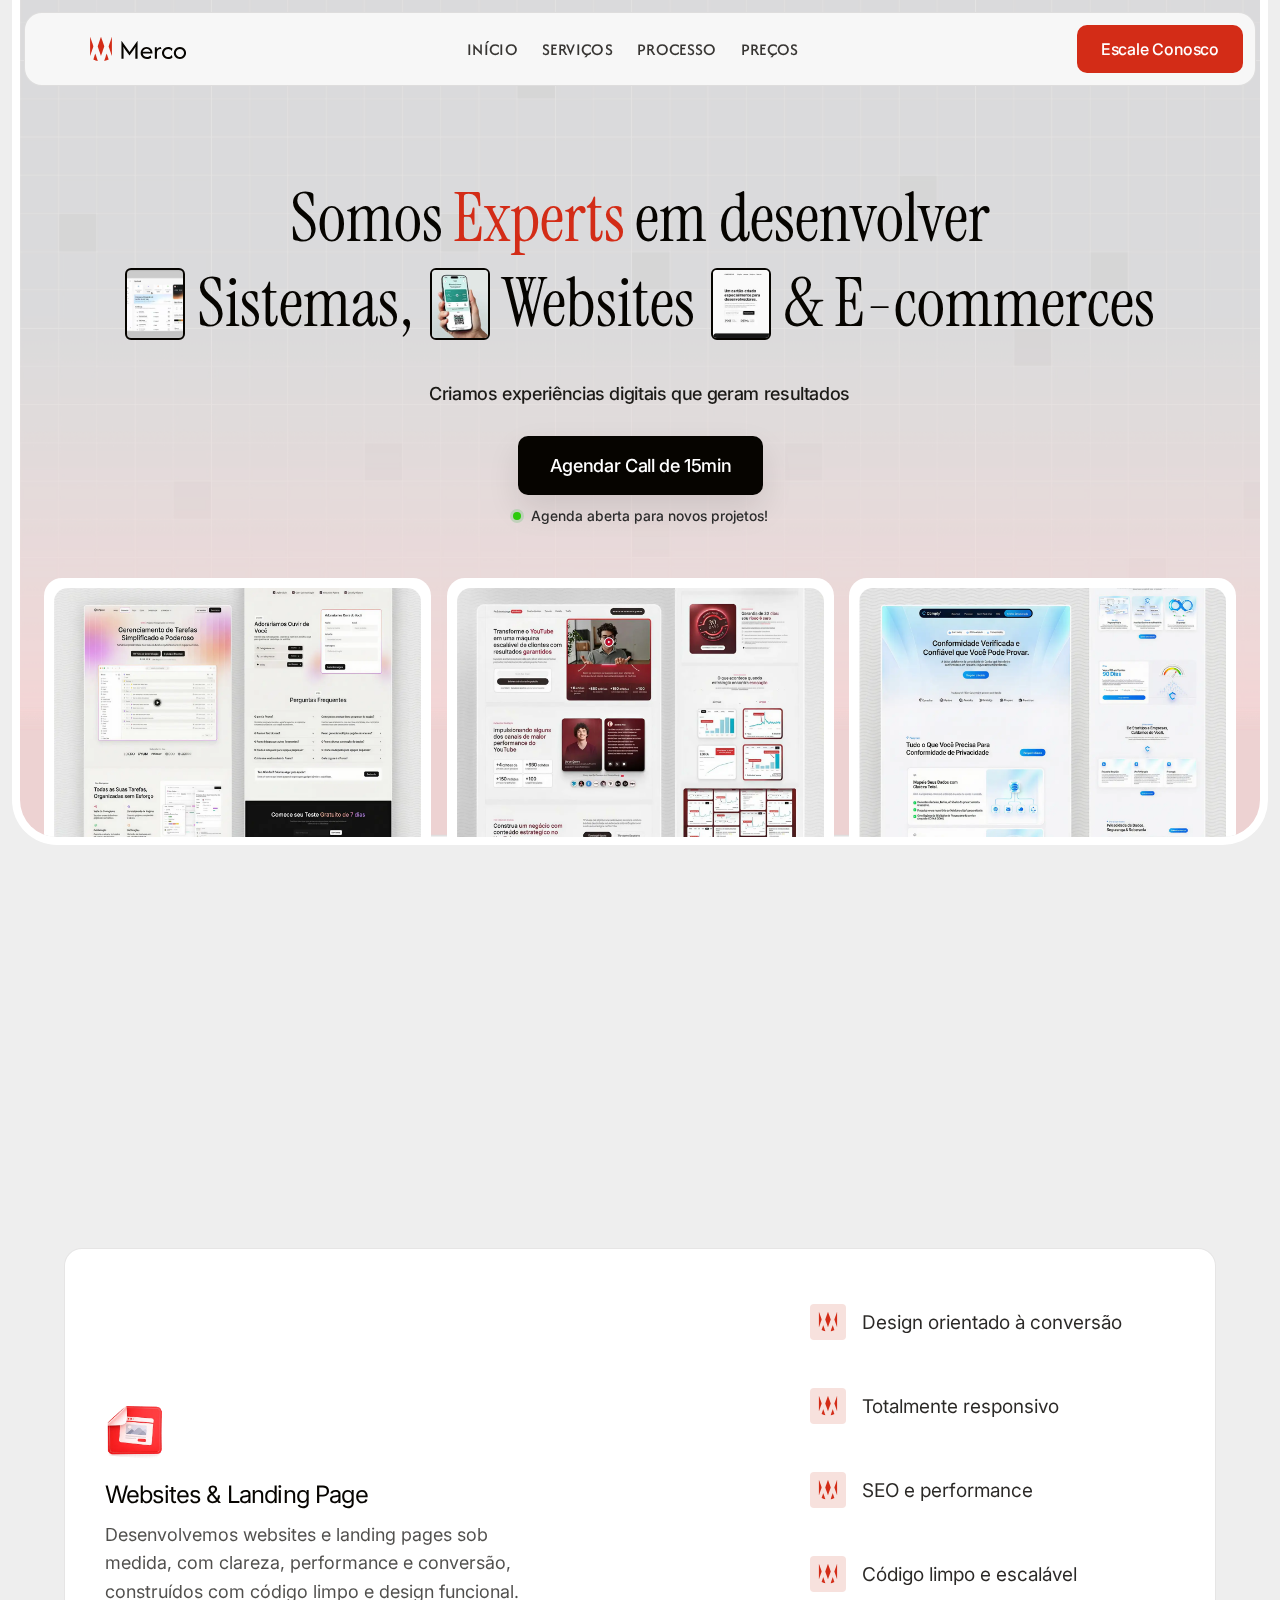
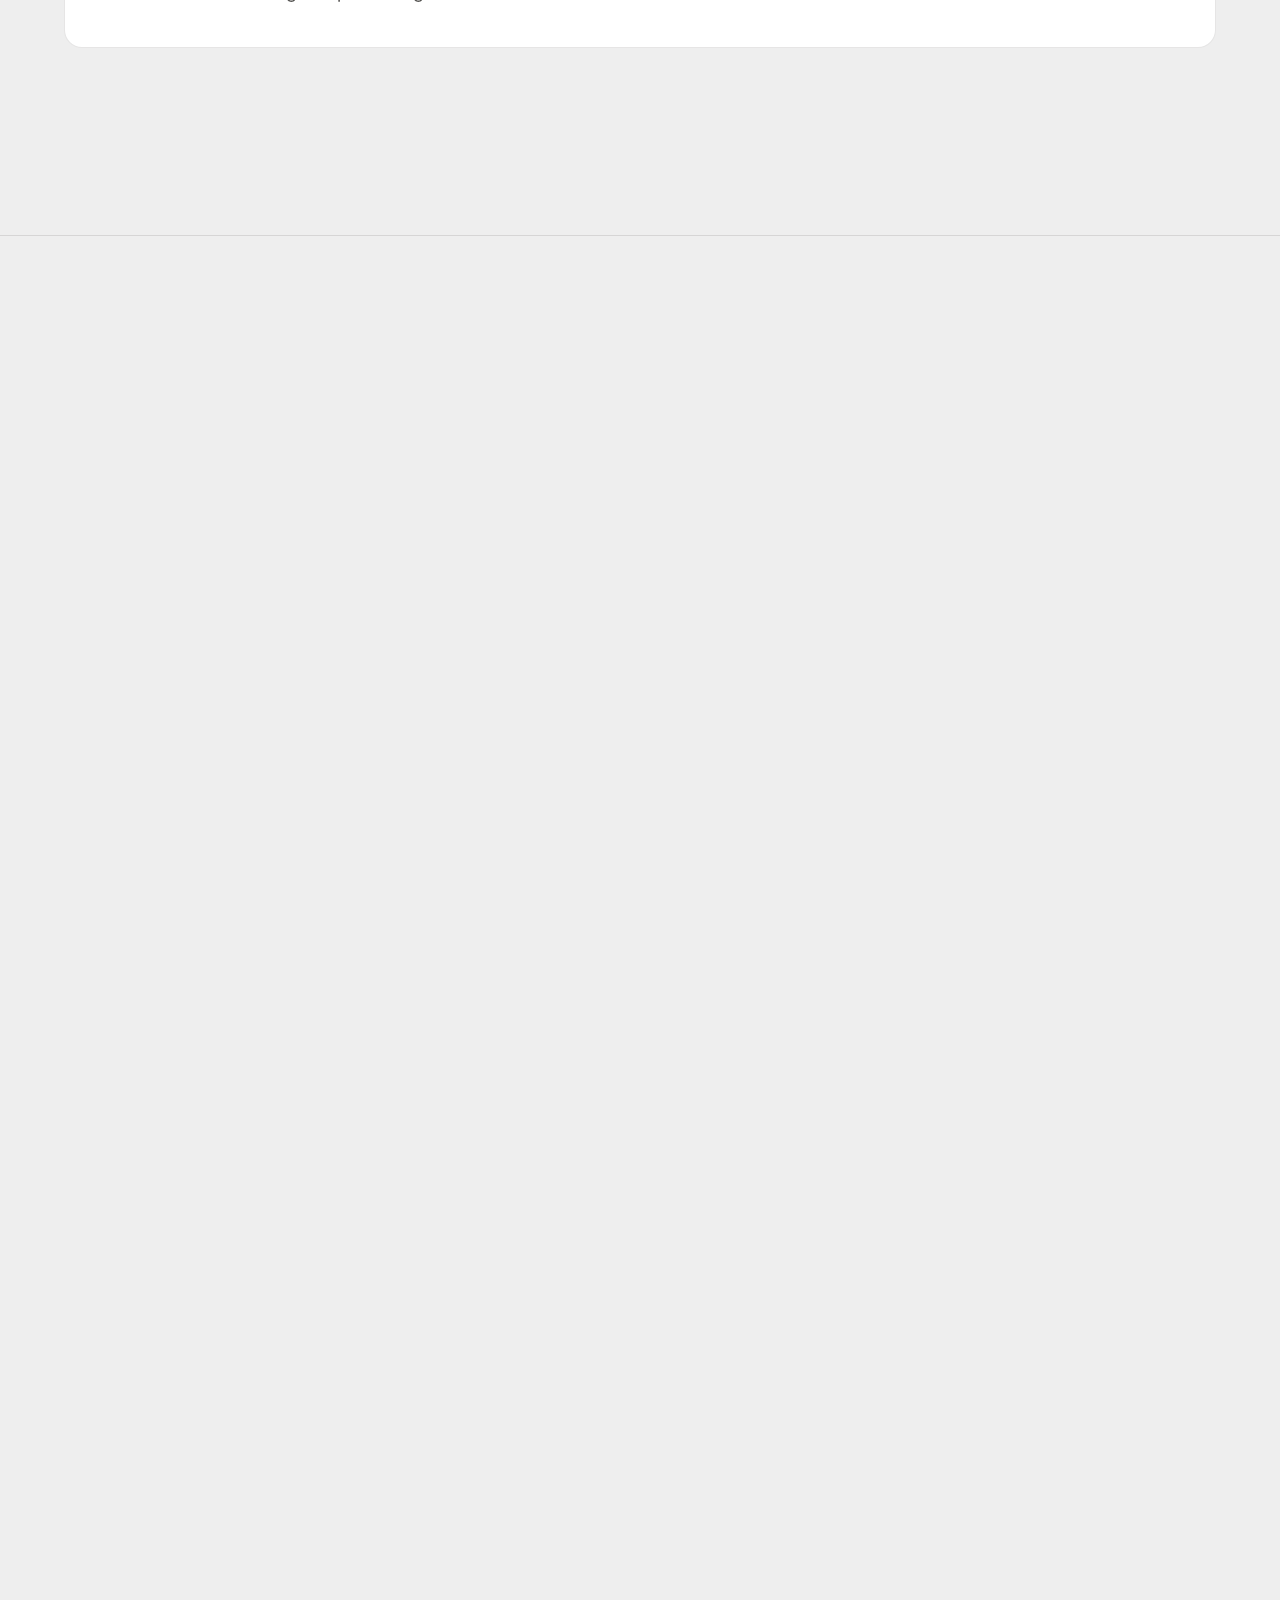
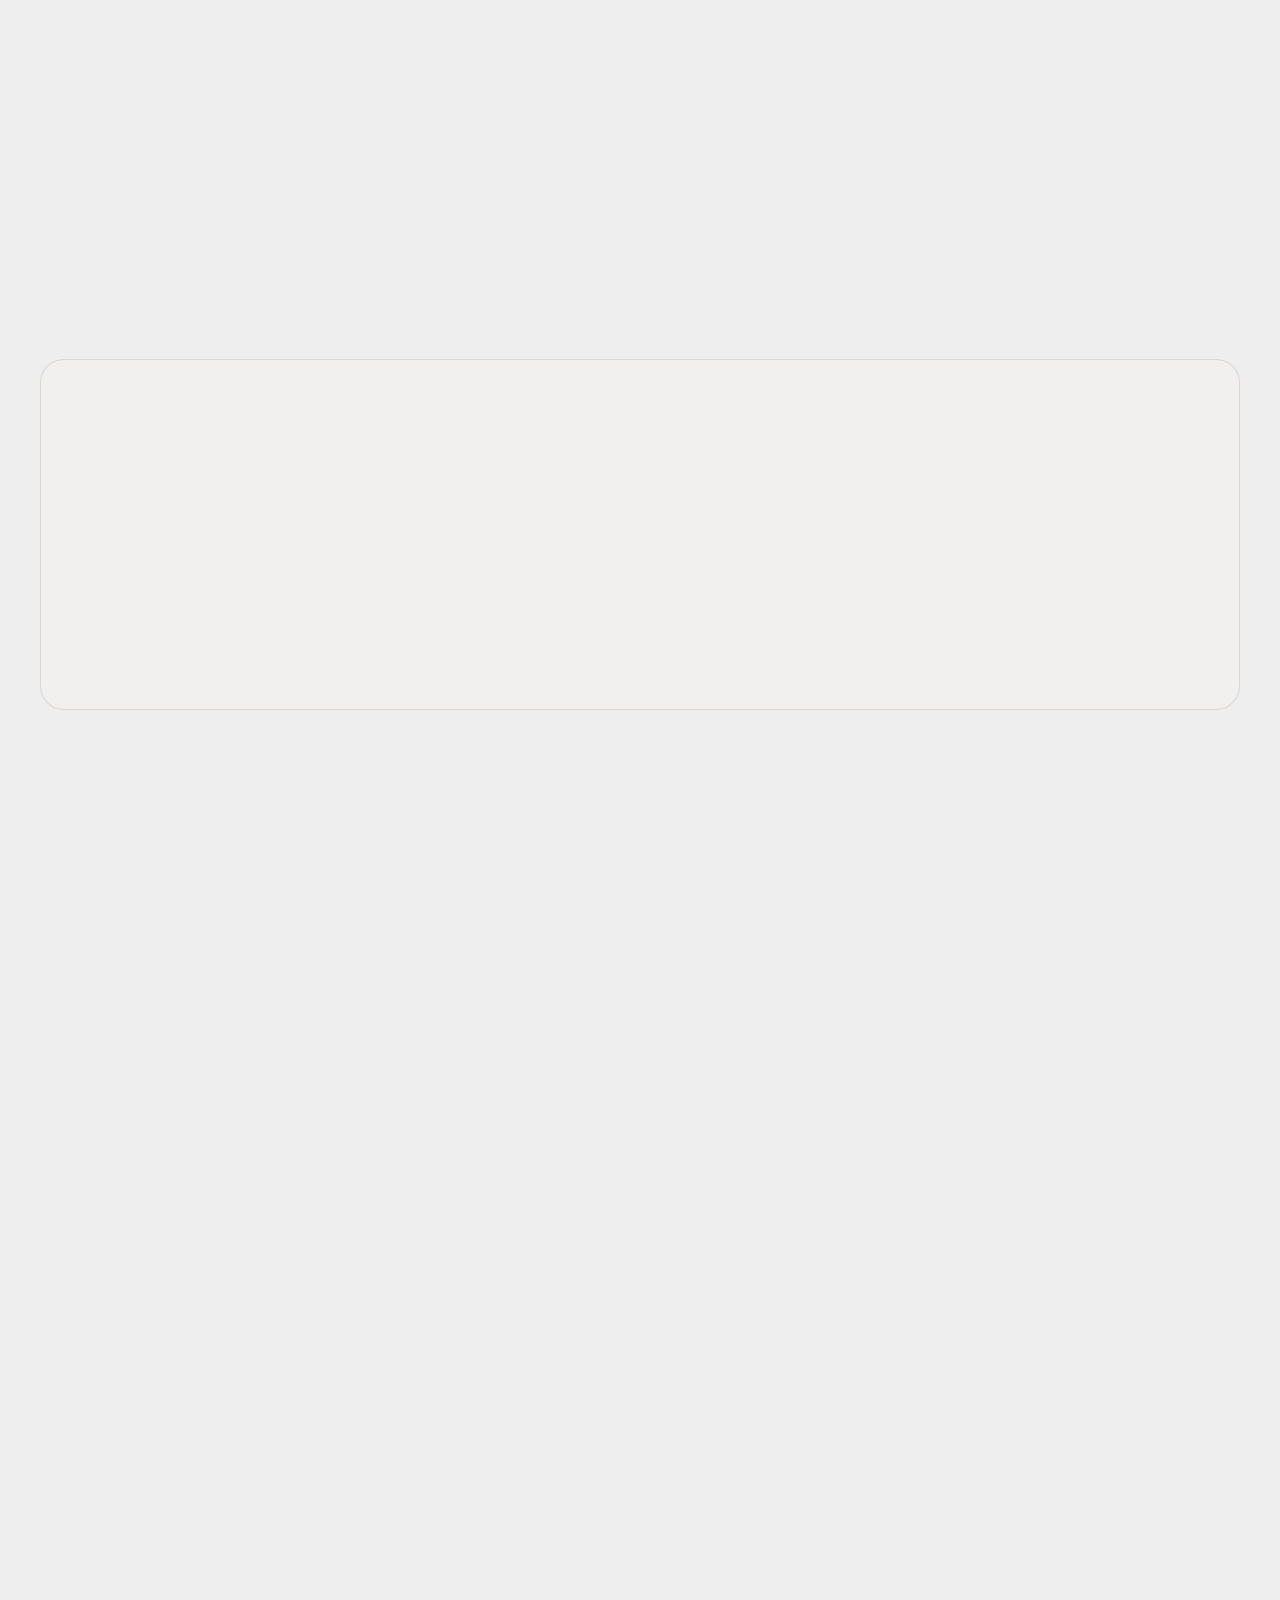
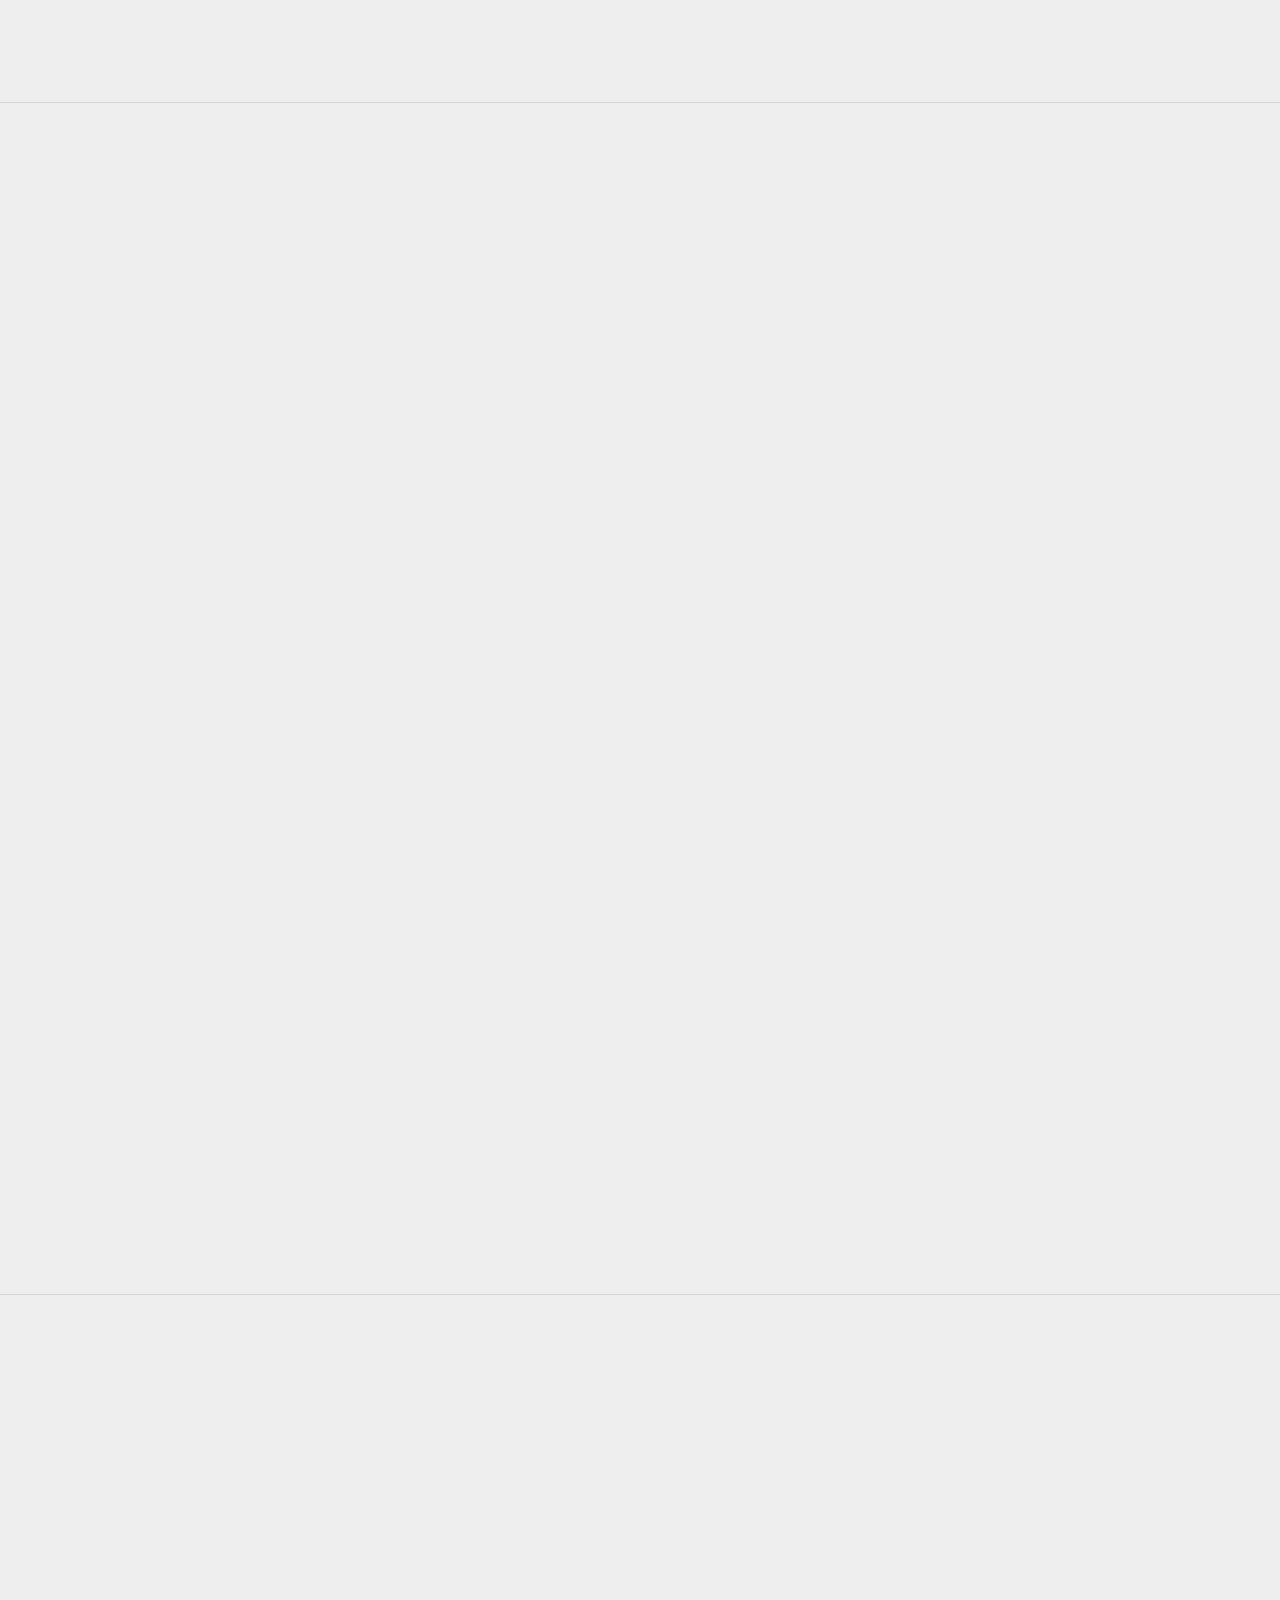
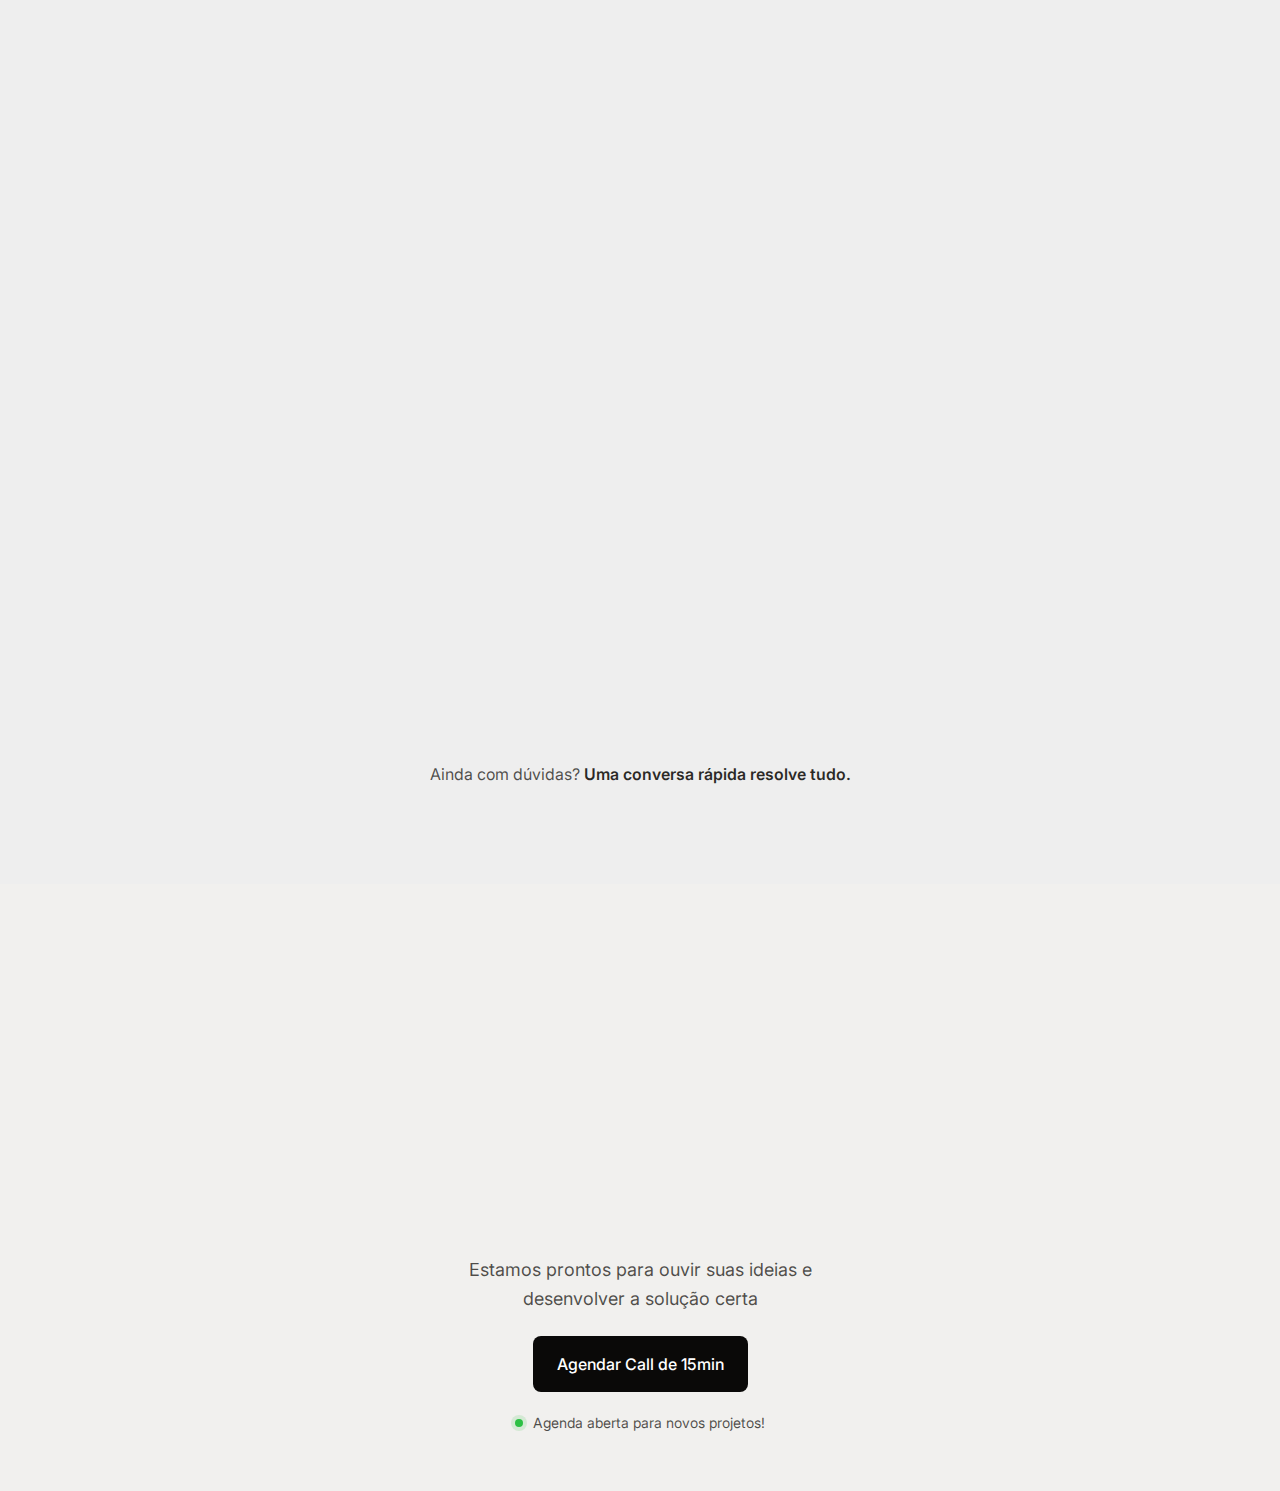
<file: index.html>
<!DOCTYPE html>
<html lang="pt-BR">

<head>
  <meta charset="UTF-8">
  <meta name="viewport" content="width=device-width, initial-scale=1.0">
  <meta name="description" content="Merco é um estúdio de software focado em escalar produtos digitais com performance e design.">
  <link rel="preload" as="image" href="assets/images/hero-image-1.webp" fetchpriority="high">
  <link rel="preload" as="image" href="assets/images/hero-bg.webp">
  <link rel="preload" as="font" href="assets/fonts/Inter_18pt-Regular.woff2" type="font/woff2" crossorigin>
  <link rel="preload" as="font" href="assets/fonts/Inter_18pt-Medium.woff2" type="font/woff2" crossorigin>
  <link rel="preload" as="font" href="assets/fonts/Inter_18pt-SemiBold.woff2" type="font/woff2" crossorigin>
  <link rel="preload" as="font" href="assets/fonts/InstrumentSerif-Regular.woff2" type="font/woff2" crossorigin>
  <meta name="keywords" content="Merco, estúdio de software, desenvolvimento, produtos digitais, tecnologia">
  <meta name="author" content="Merco">
  <meta name="theme-color" content="#D32C17">
  <title>Merco | Estúdio de Software</title>
  <link rel="stylesheet" href="css/style.css">
  <link rel="stylesheet" href="css/home/header.css">
  <link rel="stylesheet" href="css/home/hero.css">
  <link rel="stylesheet" href="css/home/servicos.css">
  <link rel="stylesheet" href="css/home/diferenciais.css">
  <link rel="stylesheet" href="css/home/cta.css">
  <link rel="stylesheet" href="css/home/processo.css">
  <link rel="stylesheet" href="css/home/precos.css">
  <link rel="stylesheet" href="css/home/faq.css">
  <link rel="stylesheet" href="css/home/footer.css">
  <link rel="shortcut icon" href="assets/icons/favicon.ico" type="image/x-icon">
</head>

<body>
  <header class="site-header">
    <div class="header-shell">
      <a class="brand" href="#inicio" aria-label="Merco">
        <img src="assets/images/header-logo.svg" alt="Merco" loading="lazy" width="140" height="32">
      </a>
      <nav class="primary-nav" id="primary-nav" aria-label="Navegação principal">
        <a class="nav-link" href="#inicio">Início</a>
        <a class="nav-link" href="#servicos">Serviços</a>
        <a class="nav-link" href="#processo">Processo</a>
        <a class="nav-link" href="#precos">Preços</a>
        <a class="mobile-cta" href="orcamento.html">Escale Conosco</a>
      </nav>
      <a class="cta-header" href="orcamento.html">Escale Conosco</a>
      <button class="menu-toggle" type="button" aria-label="Abrir menu" aria-expanded="false">
        <span></span>
        <span></span>
        <span></span>
      </button>
    </div>
  </header>

  <main id="inicio">
    <section id="hero" class="hero">
      <div class="hero-shell">
        <div class="hero-content reveal" data-reveal data-delay="0">
          <div class="hero-heading">
            <span class="hero-line">Somos <span class="accent"> Experts </span> em desenvolver</span>
            <span class="hero-line hero-line-chips">
              <span class="hero-chip">
                <span class="thumb thumb-sistemas">
                  <span class="thumb-track">
                    <img src="assets/images/sistemas-slide-1.webp" alt="Interface de sistema 1" loading="lazy" decoding="async" width="60" height="72">
                    <img src="assets/images/sistemas-slide-2.webp" alt="Interface de sistema 2" loading="lazy" decoding="async" width="60" height="72">
                    <img src="assets/images/sistemas-slide-3.webp" alt="Interface de sistema 3" loading="lazy" decoding="async" width="60" height="72">
                  </span>
                </span>
                <span class="hero-chip-text">Sistemas,</span>
              </span>
              <span class="hero-chip">
                <span class="thumb thumb-websites">
                  <span class="thumb-track">
                    <img src="assets/images/websites-slide-1.webp" alt="Website destaque 1" loading="lazy" decoding="async" width="60" height="72">
                    <img src="assets/images/websites-slide-2.webp" alt="Website destaque 2" loading="lazy" decoding="async" width="60" height="72">
                    <img src="assets/images/websites-slide-3.webp" alt="Website destaque 3" loading="lazy" decoding="async" width="60" height="72">
                  </span>
                </span>
                <span class="hero-chip-text">Websites</span>
              </span>
              <span class="hero-chip">
                <span class="thumb thumb-ecommerces">
                  <span class="thumb-track">
                    <img src="assets/images/ecommerces-slide-1.webp" alt="Loja virtual 1" loading="lazy" decoding="async" width="60" height="72">
                    <img src="assets/images/ecommerces-slide-2.webp" alt="Loja virtual 2" loading="lazy" decoding="async" width="60" height="72">
                    <img src="assets/images/ecommerces-slide-3.webp" alt="Loja virtual 3" loading="lazy" decoding="async" width="60" height="72">
                  </span>
                </span>
                <span class="hero-chip-text">&amp; E-commerces</span>
              </span>
            </span>
          </div>
          <p class="hero-subtitle reveal" data-reveal data-delay="120">Criamos experiências digitais que geram resultados</p>
          <div class="hero-actions reveal" data-reveal data-delay="220">
            <a class="hero-cta" href="https://wa.me/553484291886?text=Ol%C3%A1%21%20Gostaria%20de%20agendar%20uma%20call%20de%2015%20minutos%20com%20a%20Merco%20Est%C3%BAdio." target="_blank" rel="noopener">Agendar Call de 15min</a>
            <div class=" hero-availability">
              <span class="dot"></span>
              <span>Agenda aberta para novos projetos!</span>
            </div>
          </div>
        </div>

        <div class="hero-showcase">
          <div class="hero-card reveal" data-reveal data-delay="0"><img src="assets/images/hero-image-1.webp" alt="Portfólio Merco 1" loading="eager" decoding="async" fetchpriority="high" width="420" height="320"></div>
          <div class="hero-card reveal" data-reveal data-delay="120"><img src="assets/images/hero-image-2.webp" alt="Portfólio Merco 2" loading="lazy" decoding="async" width="420" height="320"></div>
          <div class="hero-card reveal" data-reveal data-delay="240"><img src="assets/images/hero-image-3.webp" alt="Portfólio Merco 3" loading="lazy" decoding="async" width="420" height="320"></div>
        </div>
      </div>
    </section>
    <div class="content-border">
      <div class="content">
        <section id="servicos" class="services">
          <div class="services-shell">
            <span class="services-pill reveal" data-reveal data-delay="0">O que fazemos</span>
            <h2 class="services-title reveal" data-reveal data-delay="120">
              <span class="services-accent">Serviços Digitais</span> projetados
              <br>com visão técnica e estratégia
            </h2>

            <div class="services-tabs reveal" data-reveal data-delay="220" role="tablist" data-tabs>
              <button class="services-tab is-active" type="button" role="tab" aria-selected="true" aria-controls="services-panel-websites" id="services-tab-websites" data-tab-target="services-panel-websites">
                Websites &amp; Landing Page
              </button>
              <button class="services-tab" type="button" role="tab" aria-selected="false" aria-controls="services-panel-ecommerces" id="services-tab-ecommerces" data-tab-target="services-panel-ecommerces">
                E-commerces
              </button>
              <button class="services-tab" type="button" role="tab" aria-selected="false" aria-controls="services-panel-sistemas" id="services-tab-sistemas" data-tab-target="services-panel-sistemas">
                Sistemas &amp; Portais
              </button>
            </div>

            <div class="services-panels">
              <div class="services-panel is-active reveal" data-reveal data-delay="320" id="services-panel-websites" role="tabpanel" aria-labelledby="services-tab-websites">
                <div class="panel-info">
                  <img class="panel-image" src="assets/images/sevicos-websites.webp" alt="Websites e landing pages" loading="lazy" decoding="async" width="60" height="60">
                  <h3>Websites &amp; Landing Page</h3>
                  <p>
                    Desenvolvemos websites e landing pages sob medida, com clareza, performance e conversão,
                    construídos com código limpo e design funcional.
                  </p>
                </div>
                <ul class="panel-list">
                  <li>
                    <span class="panel-icon"><img src="assets/icons/logo-icon.svg" alt="" width="20" height="20" decoding="async"></span>
                    <span>Design orientado à conversão</span>
                  </li>
                  <li>
                    <span class="panel-icon"><img src="assets/icons/logo-icon.svg" alt="" width="20" height="20" decoding="async"></span>
                    <span>Totalmente responsivo</span>
                  </li>
                  <li>
                    <span class="panel-icon"><img src="assets/icons/logo-icon.svg" alt="" width="20" height="20" decoding="async"></span>
                    <span>SEO e performance</span>
                  </li>
                  <li>
                    <span class="panel-icon"><img src="assets/icons/logo-icon.svg" alt="" width="20" height="20" decoding="async"></span>
                    <span>Código limpo e escalável</span>
                  </li>
                </ul>
              </div>

              <div class="services-panel reveal" data-reveal data-delay="320" id="services-panel-ecommerces" role="tabpanel" aria-labelledby="services-tab-ecommerces" hidden>
                <div class="panel-info">
                  <img class="panel-image" src="assets/images/sevicos-ecommerces.webp" alt="E-commerces" loading="lazy" decoding="async" width="60" height="60">
                  <h3>E-commerces (Shopify)</h3>
                  <p>
                    Criamos e-commerces em Shopify focados em experiência de compra, organização do catálogo e
                    uma base sólida para escalar vendas com eficiência.
                  </p>
                </div>
                <ul class="panel-list">
                  <li>
                    <span class="panel-icon"><img src="assets/icons/logo-icon.svg" alt="" width="20" height="20" decoding="async"></span>
                    <span>Experiência de compra clara</span>
                  </li>
                  <li>
                    <span class="panel-icon"><img src="assets/icons/logo-icon.svg" alt="" width="20" height="20" decoding="async"></span>
                    <span>Design focado em conversão</span>
                  </li>
                  <li>
                    <span class="panel-icon"><img src="assets/icons/logo-icon.svg" alt="" width="20" height="20" decoding="async"></span>
                    <span>SEO e performance</span>
                  </li>
                  <li>
                    <span class="panel-icon"><img src="assets/icons/logo-icon.svg" alt="" width="20" height="20" decoding="async"></span>
                    <span>Pronto para escalar vendas</span>
                  </li>
                </ul>
              </div>

              <div class="services-panel reveal" data-reveal data-delay="320" id="services-panel-sistemas" role="tabpanel" aria-labelledby="services-tab-sistemas" hidden>
                <div class="panel-info">
                  <img class="panel-image" src="assets/images/sevicos-sistemas.webp" alt="Sistemas e portais" loading="lazy" decoding="async" width="60" height="60">
                  <h3>Sistemas &amp; Portais</h3>
                  <p>
                    Desenvolvemos sistemas e portais sob medida para automatizar processos, centralizar informações e
                    aumentar a eficiência operacional do negócio.
                  </p>
                </div>
                <ul class="panel-list">
                  <li>
                    <span class="panel-icon"><img src="assets/icons/logo-icon.svg" alt="" width="20" height="20" decoding="async"></span>
                    <span>Soluções personalizadas</span>
                  </li>
                  <li>
                    <span class="panel-icon"><img src="assets/icons/logo-icon.svg" alt="" width="20" height="20" decoding="async"></span>
                    <span>Interfaces claras e funcionais</span>
                  </li>
                  <li>
                    <span class="panel-icon"><img src="assets/icons/logo-icon.svg" alt="" width="20" height="20" decoding="async"></span>
                    <span>Estrutura escalável</span>
                  </li>
                  <li>
                    <span class="panel-icon"><img src="assets/icons/logo-icon.svg" alt="" width="20" height="20" decoding="async"></span>
                    <span>Integração com APIs externas</span>
                  </li>
                </ul>
              </div>
            </div>
          </div>
        </section>
        <section id="diferenciais" class="diferenciais">
          <div class="diferenciais-shell">
            <div class="diferenciais-orbit reveal" data-reveal data-delay="0">

              <div class="orbit-row orbit-row-top">
                <div class="orbit-card orbit-card-1">
                  <span class="orbit-icon"><img src="assets/icons/diferenciais-estrategia.webp" alt="" width="28" height="28" decoding="async"></span>
                  <span>Estratégia antes do código</span>
                </div>
                <div class="orbit-card orbit-card-2">
                  <span class="orbit-icon"><img src="assets/icons/diferenciais-qualidade.webp" alt="" width="28" height="28" decoding="async"></span>
                  <span>Qualidade acima de volume</span>
                </div>
                <div class="orbit-card orbit-card-3">
                  <span class="orbit-icon"><img src="assets/icons/diferenciais-eficiencia.webp" alt="" width="28" height="28" decoding="async"></span>
                  <span>Foco em eficiência real</span>
                </div>
                <div class="orbit-card orbit-card-4">
                  <span class="orbit-icon"><img src="assets/icons/diferenciais-pronto-crescer.webp" alt="" width="28" height="28" decoding="async"></span>
                  <span>Projetos prontos para crescer</span>
                </div>
                <div class="orbit-card is-duplicate">
                  <span class="orbit-icon"><img src="assets/icons/diferenciais-estrategia.webp" alt="" width="28" height="28" decoding="async"></span>
                  <span>Estratégia antes do código</span>
                </div>
                <div class="orbit-card is-duplicate">
                  <span class="orbit-icon"><img src="assets/icons/diferenciais-qualidade.webp" alt="" width="28" height="28" decoding="async"></span>
                  <span>Qualidade acima de volume</span>
                </div>
                <div class="orbit-card is-duplicate">
                  <span class="orbit-icon"><img src="assets/icons/diferenciais-eficiencia.webp" alt="" width="28" height="28" decoding="async"></span>
                  <span>Foco em eficiência real</span>
                </div>
                <div class="orbit-card is-duplicate">
                  <span class="orbit-icon"><img src="assets/icons/diferenciais-pronto-crescer.webp" alt="" width="28" height="28" decoding="async"></span>
                  <span>Projetos prontos para crescer</span>
                </div>
              </div>
              <div class="orbit-row orbit-row-bottom">
                <div class="orbit-card orbit-card-5">
                  <span class="orbit-icon"><img src="assets/icons/diferenciais-performance.webp" alt="" width="28" height="28" decoding="async"></span>
                  <span>Performance como padrão</span>
                </div>
                <div class="orbit-card orbit-card-6">
                  <span class="orbit-icon"><img src="assets/icons/diferenciais-codigo-limpo.webp" alt="" width="28" height="28" decoding="async"></span>
                  <span>Código limpo e escalável</span>
                </div>
                <div class="orbit-card orbit-card-7">
                  <span class="orbit-icon"><img src="assets/icons/diferenciais-seguranca.webp" alt="" width="28" height="28" decoding="async"></span>
                  <span>Boas práticas de segurança</span>
                </div>
                <div class="orbit-card orbit-card-8">
                  <span class="orbit-icon"><img src="assets/icons/diferenciais-negociacao.webp" alt="" width="28" height="28" decoding="async"></span>
                  <span>Negociação justa</span>
                </div>
                <div class="orbit-card is-duplicate">
                  <span class="orbit-icon"><img src="assets/icons/diferenciais-performance.webp" alt="" width="28" height="28" decoding="async"></span>
                  <span>Performance como padrão</span>
                </div>
                <div class="orbit-card is-duplicate">
                  <span class="orbit-icon"><img src="assets/icons/diferenciais-seguranca.webp" alt="" width="28" height="28" decoding="async"></span>
                  <span>Boas práticas de segurança</span>
                </div>
                <div class="orbit-card is-duplicate">
                  <span class="orbit-icon"><img src="assets/icons/diferenciais-codigo-limpo.webp" alt="" width="28" height="28" decoding="async"></span>
                  <span>Código limpo e escalável</span>
                </div>
                <div class="orbit-card is-duplicate">
                  <span class="orbit-icon"><img src="assets/icons/diferenciais-negociacao.webp" alt="Negociação justa" width="28" height="28" decoding="async"></span>
                  <span>Negociação justa</span>
                </div>
              </div>
              <div class="orbit-center">
                <img src="assets/icons/logo-icon.svg" alt="Merco" loading="lazy" width="90" height="90">
              </div>
            </div>

            <div class="diferenciais-content">
              <span class="diferenciais-pill reveal" data-reveal data-delay="120">Diferenciais</span>
              <h2 class="diferenciais-title reveal" data-reveal data-delay="200">
                Como a <span class="diferenciais-accent">Merco</span> te ajuda e
                <br>alavanca na prática
              </h2>
              <div class="compare-shell reveal" data-reveal data-delay="300">
                <div class="compare-widget" data-compare>
                  <div class="compare-image compare-image--before">
                    <picture>
                      <source media="(max-width: 750px)" srcset="assets/images/diferenciais-antes-mobile.svg">
                      <img src="assets/images/diferenciais-antes.svg" alt="Antes do processo" loading="lazy" decoding="async" width="1000" height="221">
                    </picture>
                  </div>
                  <div class="compare-image compare-image--after">
                    <picture>
                      <source media="(max-width: 750px)" srcset="assets/images/diferenciais-depois-mobile.svg">
                      <img src="assets/images/diferenciais-depois.svg" alt="Depois do processo" loading="lazy" decoding="async" width="983" height="221">
                    </picture>
                  </div>
                  <input class="compare-range" type="range" min="0" max="100" value="50" aria-label="Comparar antes e depois">
                  <div class="compare-handle" aria-hidden="true">
                    <span></span>
                  </div>
                </div>
              </div>
            </div>
          </div>
        </section>
        <section id="cta" class="cta">
          <div class="cta-shell">
            <div class="cta-card reveal" data-reveal data-delay="0">
              <img class="cta-bg" src="assets/images/cta-fundo.svg" alt="" aria-hidden="true" width="320" height="346">
              <div class="cta-content">
                <h2 class="cta-title">
                  Pronto para crescer com seu
                  <br>software de alta performance?
                </h2>
                <div class="cta-actions">
                  <img class="cta-arrow" src="assets/images/cta-seta.svg" alt="" aria-hidden="true" width="84" height="42">
                  <a class="cta-button" href="orcamento.html">Vamos Trabalhar Juntos</a>
                </div>
              </div>
            </div>
          </div>
        </section>
        <section id="processo" class="process">
          <div class="process-shell">
            <span class="process-pill reveal" data-reveal data-delay="0">Processo</span>
            <h2 class="process-title reveal" data-reveal data-delay="120">
              Do planejamento à <span class="process-accent">solução,</span>
              <br>com clareza em cada etapa
            </h2>

            <div class="process-grid">
              <div class="process-steps reveal" data-reveal data-delay="200" data-process>
                <article class="process-step" data-step="1" data-image="assets/images/processo-etapa-1.webp">
                  <button class="process-toggle" type="button" aria-expanded="false">
                    <span class="process-number">01</span>
                    <span class="process-step-title">Entendimento e alinhamento</span>
                    <span class="process-plus" aria-hidden="true"></span>
                  </button>
                  <div class="process-panel">
                    <p>
                      Começamos entendendo o negócio, os objetivos e o contexto do projeto. Aqui alinhamos expectativas,
                      escopo e prioridades técnicas.
                    </p>
                  </div>
                </article>

                <article class="process-step" data-step="2" data-image="assets/images/processo-etapa-2.webp">
                  <button class="process-toggle" type="button" aria-expanded="false">
                    <span class="process-number">02</span>
                    <span class="process-step-title">Estratégia e arquitetura</span>
                    <span class="process-plus" aria-hidden="true"></span>
                  </button>
                  <div class="process-panel">
                    <p>
                      Definimos a melhor abordagem técnica, estrutura do projeto e soluções adequadas para o cenário
                      apresentado.
                    </p>
                  </div>
                </article>

                <article class="process-step is-active" data-step="3" data-image="assets/images/processo-etapa-3.webp">
                  <button class="process-toggle" type="button" aria-expanded="true">
                    <span class="process-number">03</span>
                    <span class="process-step-title">Design e experiência</span>
                    <span class="process-plus" aria-hidden="true"></span>
                  </button>
                  <div class="process-panel">
                    <p>
                      Criamos interfaces claras, funcionais e alinhadas ao objetivo do projeto, sempre pensando na
                      experiência real do usuário.
                    </p>
                  </div>
                </article>

                <article class="process-step" data-step="4" data-image="assets/images/processo-etapa-4.webp">
                  <button class="process-toggle" type="button" aria-expanded="false">
                    <span class="process-number">04</span>
                    <span class="process-step-title">Desenvolvimento</span>
                    <span class="process-plus" aria-hidden="true"></span>
                  </button>
                  <div class="process-panel">
                    <p>
                      Partimos para o desenvolvimento com código limpo, organizado e seguindo boas práticas, garantindo
                      performance e estabilidade.
                    </p>
                  </div>
                </article>

                <article class="process-step" data-step="5" data-image="assets/images/processo-etapa-5.webp">
                  <button class="process-toggle" type="button" aria-expanded="false">
                    <span class="process-number">05</span>
                    <span class="process-step-title">Validação e ajustes</span>
                    <span class="process-plus" aria-hidden="true"></span>
                  </button>
                  <div class="process-panel">
                    <p>
                      Testamos, refinamos e ajustamos os detalhes necessários para garantir que tudo funcione como
                      planejado.
                    </p>
                  </div>
                </article>

                <article class="process-step" data-step="6" data-image="assets/images/processo-etapa-6.webp">
                  <button class="process-toggle" type="button" aria-expanded="false">
                    <span class="process-number">06</span>
                    <span class="process-step-title">Entrega e evolução</span>
                    <span class="process-plus" aria-hidden="true"></span>
                  </button>
                  <div class="process-panel">
                    <p>
                      Entregamos o projeto pronto para uso e preparado para evoluir, com suporte para ajustes e melhorias
                      futuras.
                    </p>
                  </div>
                </article>
              </div>

              <div class="process-preview reveal" data-reveal data-delay="260">
                <div class="process-media">
                  <img class="process-bg" src="assets/images/processo-bg.svg" alt="" aria-hidden="true" width="520" height="520" loading="lazy" decoding="async">
                  <div class="process-mockup">
                    <img class="process-shot" src="assets/images/processo-etapa-3.webp" alt="Design e experiência" loading="lazy" decoding="async" width="520" height="360">
                    <img class="process-frame" src="assets/images/macbook-mockup.webp" alt="" aria-hidden="true" width="640" height="460" loading="lazy" decoding="async">
                  </div>
                </div>
              </div>
            </div>
          </div>
        </section>
        <section id="precos" class="pricing">
          <div class="pricing-shell">
            <span class="pricing-pill reveal" data-reveal data-delay="0">Preços</span>
            <h2 class="pricing-title reveal" data-reveal data-delay="120">
              <span class="pricing-accent">Preços Transparentes,</span> sem
              <br>surpresas no caminho
            </h2>

            <div class="pricing-grid">
              <article class="pricing-card reveal" data-reveal data-delay="200">
                <div class="pricing-card-top">
                  <h3>E-commerces em Shopify</h3>
                  <p>
                    Lojas virtuais profissionais, rápidas e preparadas para vender, com foco em
                    experiência do usuário.
                  </p>
                </div>

                <div class="pricing-amount">
                  <span>A partir de:</span>
                  <strong>R$ 2500</strong>
                </div>
                <span class="pricing-divider"></span>

                <ul class="pricing-list">
                  <li>
                    <span class="pricing-icon"><img src="assets/icons/logo-icon-precos.svg" alt="" width="16" height="16" decoding="async"></span>
                    <span>Prazo de 3 a 5 semanas</span>
                  </li>
                  <li>
                    <span class="pricing-icon"><img src="assets/icons/logo-icon-precos.svg" alt="" width="16" height="16" decoding="async"></span>
                    <span>Revisões ilimitadas</span>
                  </li>
                  <li>
                    <span class="pricing-icon"><img src="assets/icons/logo-icon-precos.svg" alt="" width="16" height="16" decoding="async"></span>
                    <span>Estrutura 100% Shopify</span>
                  </li>
                  <li>
                    <span class="pricing-icon"><img src="assets/icons/logo-icon-precos.svg" alt="" width="16" height="16" decoding="async"></span>
                    <span>Design personalizado</span>
                  </li>
                  <li>
                    <span class="pricing-icon"><img src="assets/icons/logo-icon-precos.svg" alt="" width="16" height="16" decoding="async"></span>
                    <span>Totalmente responsivo</span>
                  </li>
                  <li>
                    <span class="pricing-icon"><img src="assets/icons/logo-icon-precos.svg" alt="" width="16" height="16" decoding="async"></span>
                    <span>SEO técnico e boas práticas de performance</span>
                  </li>
                </ul>

                <a class="pricing-button" href="https://wa.me/553484291886?text=Ol%C3%A1%21%20Gostaria%20de%20agendar%20uma%20call%20de%2015%20minutos%20com%20a%20Merco%20Est%C3%BAdio." target="_blank" rel="noopener noreferrer">Agendar Call de 15min</a>
              </article>

              <article class="pricing-card pricing-card--featured reveal" data-reveal data-delay="260">
                <div class="pricing-card-top">
                  <h3>Websites &amp; Landing Pages</h3>
                  <p>
                    Desenvolvimento de websites e landing pages estratégicos, pensados para
                    performance e conversão.
                  </p>
                </div>

                <div class="pricing-amount">
                  <span>A partir de:</span>
                  <strong>R$ 2000</strong>
                </div>
                <span class="pricing-divider"></span>

                <ul class="pricing-list">
                  <li>
                    <span class="pricing-icon"><img src="assets/icons/logo-icon-precos.svg" alt="" width="16" height="16" decoding="async"></span>
                    <span>Prazo de 2 a 4 semanas</span>
                  </li>
                  <li>
                    <span class="pricing-icon"><img src="assets/icons/logo-icon-precos.svg" alt="" width="16" height="16" decoding="async"></span>
                    <span>Revisões ilimitadas</span>
                  </li>
                  <li>
                    <span class="pricing-icon"><img src="assets/icons/logo-icon-precos.svg" alt="" width="16" height="16" decoding="async"></span>
                    <span>Desenvolvimento em código</span>
                  </li>
                  <li>
                    <span class="pricing-icon"><img src="assets/icons/logo-icon-precos.svg" alt="" width="16" height="16" decoding="async"></span>
                    <span>Design personalizado</span>
                  </li>
                  <li>
                    <span class="pricing-icon"><img src="assets/icons/logo-icon-precos.svg" alt="" width="16" height="16" decoding="async"></span>
                    <span>Totalmente responsivo</span>
                  </li>
                  <li>
                    <span class="pricing-icon"><img src="assets/icons/logo-icon-precos.svg" alt="" width="16" height="16" decoding="async"></span>
                    <span>SEO técnico e boas práticas de performance</span>
                  </li>
                </ul>

                <a class="pricing-button" href="https://wa.me/553484291886?text=Ol%C3%A1%21%20Gostaria%20de%20agendar%20uma%20call%20de%2015%20minutos%20com%20a%20Merco%20Est%C3%BAdio." target="_blank" rel="noopener noreferrer">Agendar Call de 15min</a>
              </article>

              <article class="pricing-card reveal" data-reveal data-delay="320">
                <div class="pricing-card-top">
                  <h3>Sistemas &amp; Portais</h3>
                  <p>
                    Soluções sob medida para operações que exigem controle, automação e
                    eficiência real no dia a dia.
                  </p>
                </div>

                <div class="pricing-amount">
                  <span>A partir de:</span>
                  <strong>R$ 3500</strong>
                </div>
                <span class="pricing-divider"></span>

                <ul class="pricing-list">
                  <li>
                    <span class="pricing-icon"><img src="assets/icons/logo-icon-precos.svg" alt="" width="16" height="16" decoding="async"></span>
                    <span>Prazo sob escopo definido</span>
                  </li>
                  <li>
                    <span class="pricing-icon"><img src="assets/icons/logo-icon-precos.svg" alt="" width="16" height="16" decoding="async"></span>
                    <span>Revisões ilimitadas</span>
                  </li>
                  <li>
                    <span class="pricing-icon"><img src="assets/icons/logo-icon-precos.svg" alt="" width="16" height="16" decoding="async"></span>
                    <span>Boas práticas de performance</span>
                  </li>
                  <li>
                    <span class="pricing-icon"><img src="assets/icons/logo-icon-precos.svg" alt="" width="16" height="16" decoding="async"></span>
                    <span>Design personalizado</span>
                  </li>
                  <li>
                    <span class="pricing-icon"><img src="assets/icons/logo-icon-precos.svg" alt="" width="16" height="16" decoding="async"></span>
                    <span>Totalmente responsivo</span>
                  </li>
                  <li>
                    <span class="pricing-icon"><img src="assets/icons/logo-icon-precos.svg" alt=""></span>
                    <span>Desenvolvimento front-end e back-end</span>
                  </li>
                </ul>

                <a class="pricing-button" href="https://wa.me/553484291886?text=Ol%C3%A1%21%20Gostaria%20de%20agendar%20uma%20call%20de%2015%20minutos%20com%20a%20Merco%20Est%C3%BAdio." target="_blank" rel="noopener noreferrer"">Agendar Call de 15min</a>
              </article>
            </div>
          </div>
        </section>
        <section id=" duvidas" class="faq">
                  <div class="faq-shell">
                    <span class="faq-pill reveal" data-reveal data-delay="0">Dúvidas</span>
                    <h2 class="faq-title reveal" data-reveal data-delay="120">
                      <span class="faq-accent">Perguntas</span> comuns antes
                      <br>de começarmos
                    </h2>

                    <div class="faq-card reveal" data-reveal data-delay="0" role="region" aria-label="Perguntas frequentes">
                      <div class="faq-list reveal" data-reveal data-delay="120" data-faq>
                        <article class="faq-item is-active">
                          <button class="faq-toggle" type="button" aria-expanded="true" aria-controls="faq-panel-1">
                            <span class="faq-index">1.</span>
                            <span class="faq-question">Os valores são fixos ou podem mudar?</span>
                            <span class="faq-icon" aria-hidden="true"></span>
                          </button>
                          <div class="faq-panel" id="faq-panel-1" aria-hidden="false">
                            <p>
                              Os valores apresentados são pontos de partida. O preço final depende do escopo, complexidade,
                              integrações e objetivos do projeto. Tudo é alinhado antes de iniciar.
                            </p>
                          </div>
                        </article>

                        <article class="faq-item">
                          <button class="faq-toggle" type="button" aria-expanded="false" aria-controls="faq-panel-2">
                            <span class="faq-index">2.</span>
                            <span class="faq-question">O que significa “revisões ilimitadas”?</span>
                            <span class="faq-icon" aria-hidden="true"></span>
                          </button>
                          <div class="faq-panel" id="faq-panel-2" aria-hidden="true">
                            <p>
                              Significa que ajustamos o projeto quantas vezes forem necessárias dentro do escopo definido,
                              garantindo que o resultado final atenda exatamente ao que foi planejado.
                            </p>
                          </div>
                        </article>

                        <article class="faq-item">
                          <button class="faq-toggle" type="button" aria-expanded="false" aria-controls="faq-panel-3">
                            <span class="faq-index">3.</span>
                            <span class="faq-question">Vocês trabalham apenas com Shopify para e-commerces?</span>
                            <span class="faq-icon" aria-hidden="true"></span>
                          </button>
                          <div class="faq-panel" id="faq-panel-3" aria-hidden="true">
                            <p>
                              Sim. Utilizamos Shopify por ser uma plataforma robusta, segura e escalável, ideal para negócios que
                              querem crescer sem dor de cabeça técnica.
                            </p>
                          </div>
                        </article>

                        <article class="faq-item">
                          <button class="faq-toggle" type="button" aria-expanded="false" aria-controls="faq-panel-4">
                            <span class="faq-index">4.</span>
                            <span class="faq-question">Posso solicitar funcionalidades extras durante o projeto?</span>
                            <span class="faq-icon" aria-hidden="true"></span>
                          </button>
                          <div class="faq-panel" id="faq-panel-4" aria-hidden="true">
                            <p>
                              Sim. Novas demandas podem ser incluídas, desde que avaliadas previamente. Caso impactem o escopo,
                              prazo ou complexidade, tudo é ajustado de forma transparente.
                            </p>
                          </div>
                        </article>

                        <article class="faq-item">
                          <button class="faq-toggle" type="button" aria-expanded="false" aria-controls="faq-panel-5">
                            <span class="faq-index">5.</span>
                            <span class="faq-question">O projeto já é entregue pronto para crescer?</span>
                            <span class="faq-icon" aria-hidden="true"></span>
                          </button>
                          <div class="faq-panel" id="faq-panel-5" aria-hidden="true">
                            <p>
                              Sim. Todos os projetos da Merco são desenvolvidos com boas práticas de performance, arquitetura
                              sólida e foco em escalabilidade, evitando retrabalho no futuro.
                            </p>
                          </div>
                        </article>

                        <article class="faq-item">
                          <button class="faq-toggle" type="button" aria-expanded="false" aria-controls="faq-panel-6">
                            <span class="faq-index">6.</span>
                            <span class="faq-question">Após a entrega, vocês oferecem suporte ou evolução?</span>
                            <span class="faq-icon" aria-hidden="true"></span>
                          </button>
                          <div class="faq-panel" id="faq-panel-6" aria-hidden="true">
                            <p>
                              Sim. Após a entrega, você pode contar com a Merco para manutenção, melhorias e novas funcionalidades,
                              acompanhando o crescimento do seu negócio.
                            </p>
                          </div>
                        </article>
                      </div>
                    </div>

                    <p class="faq-footnote">
                      Ainda com dúvidas? <strong>Uma conversa rápida resolve tudo.</strong>
                    </p>
                  </div>
        </section>

        <section id="footer" class="site-footer" role="contentinfo">
          <div class="footer-shell">
            <img class="footer-logo" src="assets/images/merco-software-house.webp" alt="Merco Software House" loading="lazy" decoding="async" width="560" height="220">
            <p class="footer-text">
              Estamos prontos para ouvir suas ideias e
              <br>desenvolver a solução certa
            </p>
            <a class="footer-button" href="https://wa.me/553484291886?text=Ol%C3%A1%21%20Gostaria%20de%20agendar%20uma%20call%20de%2015%20minutos%20com%20a%20Merco%20Est%C3%BAdio." target="_blank" rel="noopener noreferrer">Agendar Call de 15min</a>
            <div class=" footer-status">
              <span class="footer-dot" aria-hidden="true"></span>
              <span>Agenda aberta para novos projetos!</span>
            </div>
          </div>
        </section>
      </div>
    </div>


  </main>

  <script src="js/main.js"></script>
</body>

</html>
</file>
<file: css/style.css>
*,
html,
body {
  margin: 0;
  padding: 0;
  box-sizing: border-box;
  font-family: 'Inter', sans-serif;
  scroll-behavior: smooth;
  scroll-padding-top: 24px;
}

body {
  background-color: #eeeeee;
}

a {
  text-decoration: none;
  color: inherit;
}
ul {
  list-style: none;
}
button {
  font-family: inherit;
}

.skip-link {
  position: absolute;
  left: 16px;
  top: 12px;
  padding: 10px 14px;
  background: #0a0908;
  color: #ffffff;
  border-radius: 8px;
  transform: translateY(-200%);
  transition: transform 0.2s ease;
  z-index: 9999;
}

.skip-link:focus-visible {
  transform: translateY(0);
}

a:focus-visible,
button:focus-visible {
  outline: 2px solid #d32c17;
  outline-offset: 3px;
  border-radius: 10px;
}

::selection {
  background: #d32c17;
  color: #ffffff;
}

::-moz-selection {
  background: #d32c17;
  color: #ffffff;
}

/*  fonts */
@font-face {
  font-family: 'Inter';
  src: url('../assets/fonts/Inter_18pt-Regular.woff2') format('woff2');
  font-weight: 400;
  font-style: normal;
  font-display: swap;
}

@font-face {
  font-family: 'Inter';
  src: url('../assets/fonts/Inter_18pt-Medium.woff2') format('woff2');
  font-weight: 500;
  font-style: normal;
  font-display: swap;
}

@font-face {
  font-family: 'Inter';
  src: url('../assets/fonts/Inter_18pt-SemiBold.woff2') format('woff2');
  font-weight: 600;
  font-style: normal;
  font-display: swap;
}

@font-face {
  font-family: 'Instrument Serif';
  src: url('../assets/fonts/InstrumentSerif-Regular.woff2') format('woff2');
  font-weight: 500;
  font-style: normal;
  font-display: swap;
}

@font-face {
  font-family: 'Afacad';
  src: url('../assets/fonts/Afacad-Medium.woff2') format('woff2');
  font-weight: 500;
  font-style: normal;
  font-display: swap;
}

/* Shared motion utilities */
:root {
  --reveal-distance: 18px;
  --reveal-duration: 720ms;
  --reveal-ease: cubic-bezier(0.22, 0.61, 0.36, 1);
}

.reveal {
  opacity: 0;
  transform: translateY(var(--reveal-distance));
  transition:
    opacity var(--reveal-duration) var(--reveal-ease),
    transform var(--reveal-duration) var(--reveal-ease);
  transition-delay: var(--reveal-delay, 0ms);
  will-change: opacity, transform;
}

.reveal.is-visible {
  opacity: 1;
  transform: translateY(0);
}

@media (prefers-reduced-motion: reduce) {
  .reveal {
    opacity: 1;
    transform: none;
    transition: none;
  }
}
</file>
<file: css/home/header.css>
.site-header {
  position: fixed;
  top: 0;
  left: 0;
  width: 100%;
  display: flex;
  justify-content: center;
  z-index: 1000;
  padding: 12px 24px 0 24px;
}

.header-shell {
  width: 100%;
  max-width: 1440px;
  padding: 12px 12px 12px 64px;
  display: flex;
  align-items: center;
  justify-content: space-between;
  column-gap: 24px;
  position: relative;
  background: #f7f7f7;
  border-radius: 18px;
  border: 1px solid rgba(6, 4, 0, 0.1);
}

.brand img {
  display: block;
  height: 25px;
  width: auto;
}

.primary-nav {
  display: flex;
  align-items: center;
  justify-content: center;
  gap: 24px;
  font-weight: 500;
  position: relative;
  right: 30px;
  font-size: 17px;
  text-transform: uppercase;
  letter-spacing: 0.02em;
  color: #1f1f1f;
  white-space: nowrap;
}

.nav-link {
  display: inline-flex;
  align-items: center;
  justify-content: center;
  color: rgba(6, 4, 0, 0.8);
  padding: 10px 0;
  font-family: 'Afacad', sans-serif;
  transition:
    color 0.2s ease,
    transform 0.2s ease;
}

.nav-link:hover,
.nav-link:focus {
  color: #d32c17;
  transform: translateY(-1px);
}

.nav-link:active {
  transform: translateY(0);
}

.cta-header {
  display: inline-flex;
  align-items: center;
  justify-content: center;
  padding: 12px 24px;
  background: #d32c17;
  color: #ffffff;
  font-family: 'Inter', sans-serif;
  font-size: 16px;
  font-weight: 500;
  border-radius: 10px;
  min-height: 48px;
  border: none;
  transition: all 0.2s ease;
  letter-spacing: -0.2px;
  position: relative;
  overflow: hidden;
}

.cta-header:hover,
.cta-header:focus,
.mobile-cta:hover,
.mobile-cta:focus {
  filter: brightness(1.1);
}

.cta-header::after,
.mobile-cta::after {
  content: '';
  position: absolute;
  top: -50%;
  left: -150%;
  width: 60%;
  height: 200%;
  background: linear-gradient(
    120deg,
    rgba(255, 255, 255, 0.12) 0%,
    rgba(255, 255, 255, 0.55) 50%,
    rgba(255, 255, 255, 0.12) 100%
  );
  transform: skewX(-20deg);
  opacity: 0;
  pointer-events: none;
}

.cta-header:hover::after,
.cta-header:focus::after,
.mobile-cta:hover::after,
.mobile-cta:focus::after {
  animation: hero-shine 0.7s ease forwards;
}

@keyframes hero-shine {
  0% {
    left: -150%;
    opacity: 0;
  }
  20% {
    opacity: 1;
  }
  100% {
    left: 150%;
    opacity: 0;
  }
}

.menu-toggle {
  display: none;
  width: 40px;
  height: 40px;
  align-items: center;
  justify-content: center;
  flex-direction: column;
  border: 1px solid rgba(0, 0, 0, 0.08);
  border-radius: 7px;
  background: #d32c17;
  padding: 2px;
  gap: 4px;
  cursor: pointer;
  transition: all 0.2s ease;
  position: relative;
}

.menu-toggle span {
  display: block;
  width: 70%;
  height: 2px;
  background: #ffffff;
  border-radius: 999px;
  transition:
    transform 0.25s ease,
    opacity 0.25s ease;
  position: relative;
}

.menu-toggle.is-active span:nth-child(1) {
  transform: translateY(6px) rotate(45deg);
}

.menu-toggle.is-active span:nth-child(2) {
  opacity: 0;
}

.menu-toggle.is-active span:nth-child(3) {
  transform: translateY(-6px) rotate(-45deg);
}

.mobile-cta {
  display: none;
  width: 100%;
  justify-content: center;
  background: #d32c17;
  color: #ffffff;
  font-family: 'Inter', sans-serif;
  font-size: 16px;
  font-weight: 500;
  padding: 12px 22px;
  border-radius: 10px;
  border: none;
  min-height: 48px;
  letter-spacing: -0.2px;
  position: relative;
  overflow: hidden;
}

@media (max-width: 1280px) {
  .primary-nav {
    right: 0px;
  }
}

@media (max-width: 960px) {
  .header-shell {
    padding: 12px 16px;
  }

  .primary-nav {
    position: absolute;
    top: calc(100% + 14px);
    right: 0px;
    left: auto;
    width: min(236px, calc(100vw - 32px));
    flex-direction: column;
    align-items: stretch;
    gap: 10px;
    padding: 16px 14px;
    background: #ffffff;
    border-radius: 16px;
    border: 1px solid rgba(6, 4, 0, 0.1);
    opacity: 0;
    pointer-events: none;
    transform: translateY(-10px) scale(1);
    transform-origin: top right;
    transition:
      opacity 0.22s ease,
      transform 0.22s ease;
    z-index: 999;
    white-space: normal;
    -webkit-overflow-scrolling: touch;
  }

  .primary-nav::before {
    content: '';
    position: absolute;
    top: -8px;
    right: 28px;
    width: 14px;
    height: 14px;
    background: #ffffff;
    border-left: 1px solid #e7e7e7;
    border-top: 1px solid #e7e7e7;
    transform: rotate(45deg);
  }

  .primary-nav.is-open {
    opacity: 1;
    pointer-events: auto;
    transform: translateY(0) scale(1);
  }

  .nav-link {
    width: 100%;
    padding: 12px 8px;
    font-size: 17px;
    border-radius: 10px;
    color: #1f1f1f;
    justify-content: center;
    text-transform: uppercase;
    gap: 8px;
    transition:
      background-color 0.15s ease,
      color 0.15s ease;
  }

  .cta-header {
    display: none;
  }

  .mobile-cta {
    display: inline-flex;
    background: #d32c17;
    color: #ffffff;
    border-radius: 10px;
    padding: 12px 22px;
    font-weight: 500;
    justify-content: center;
    text-align: center;
    min-height: 48px;
    letter-spacing: -0.2px;
    text-transform: capitalize;
  }

  .menu-toggle {
    display: inline-flex;
    margin-left: auto;
  }

  .menu-toggle:hover,
  .menu-toggle:focus {
    transform: translateY(-1px);
    background: #c22715;
  }
}

@media (max-width: 560px) {
  .header-shell {
    border-radius: 12px;
  }
}
</file>
<file: css/home/hero.css>
.hero {
  display: flex;
  justify-content: center;
  color: #060400;
  padding: 0px 12px;
}

.hero .reveal {
  opacity: 1;
}

.hero-shell {
  position: relative;
  width: 100%;
  max-width: 1872px;
  margin: 0 auto;
  padding: 164px 24px 0px 24px;
  background: #f5f5f5 url('../../assets/images/hero-bg.webp') center/cover
    repeat;
  border-radius: 0px 0px 90px 90px;
  border: 12px solid #fff;
  border-top: none;
  overflow: hidden;
}

.hero-content {
  display: flex;
  flex-direction: column;
  align-items: center;
  text-align: center;
}

.hero-heading {
  display: flex;
  flex-direction: column;
  gap: 12px;
  color: #060400;
  font-family: 'Instrument Serif', serif;
  font-weight: 500;
  font-size: 68px;
  line-height: 1.08;
}

.hero-line {
  display: flex;
  justify-content: center;
  gap: 10px;
  flex-wrap: wrap;
  font-family: 'Instrument Serif', serif;
  font-weight: 500;
}

.hero-line-chips {
  gap: 16px;
  align-items: center;
}

.accent {
  color: #d32c17;
  font-family: 'Instrument Serif', serif;
  font-weight: 500;
}

.hero-chip {
  display: inline-flex;
  align-items: center;
  gap: 12px;
}

.hero-chip-text {
  font-family: 'Instrument Serif', serif;
  font-size: inherit;
  line-height: inherit;
}

.thumb {
  width: 60px;
  height: 72px;
  border-radius: 6px;
  border: 2px solid #060400;
  overflow: hidden;
  background: #060400;
  display: flex;
  align-items: center;
  justify-content: center;
}

.thumb-track {
  display: flex;
  flex-direction: column;
  width: 100%;
  height: 100%;
  animation: slideY 12s ease-in-out infinite;
}

.thumb img {
  width: 100%;
  height: 72px;
  object-fit: cover;
}

.thumb-websites .thumb-track {
  animation-delay: -2s;
}

.thumb-ecommerces .thumb-track {
  animation-delay: -4s;
}

@keyframes slideY {
  0%,
  22% {
    transform: translateY(0);
  }
  27%,
  49% {
    transform: translateY(-70px);
  }
  54%,
  76% {
    transform: translateY(-136px);
  }
  80%,
  100% {
    transform: translateY(0);
  }
}

.hero-subtitle {
  font-family: 'Inter', sans-serif;
  font-size: 18px;
  font-weight: 500;
  color: rgba(6, 4, 0, 0.9);
  margin: 0;
  letter-spacing: -0.36px;
  margin: 24px 0px 32px 0px;
}

.hero-actions {
  display: flex;
  flex-direction: column;
  align-items: center;
  gap: 12px;
}

.hero-cta {
  display: inline-flex;
  align-items: center;
  justify-content: center;
  padding: 14px 32px;
  background: #060400;
  color: #ffffff;
  font-family: 'Inter', sans-serif;
  font-size: 18px;
  letter-spacing: -0.36px;
  font-weight: 500;
  min-height: 59px;
  transition:
    transform 0.2s ease,
    box-shadow 0.25s ease,
    background-color 0.2s ease;
  box-shadow: 0 14px 32px rgba(0, 0, 0, 0.1);
  border-radius: 10px;
}

.hero-cta:hover,
.hero-cta:focus {
  background: #1b1b1b;
}

.hero-availability {
  display: inline-flex;
  align-items: center;
  gap: 10px;
  font-family: 'Inter', sans-serif;
  font-size: 14px;
  font-weight: 500;
  color: #2c2c2c;
}

.hero-availability .dot {
  width: 8px;
  height: 8px;
  border-radius: 50%;
  background: #2bcb0b;
  box-shadow: 0 0 0 3px rgba(30, 178, 58, 0.18);
}

.hero-showcase {
  margin-top: 72px;
  display: grid;
  grid-template-columns: repeat(3, minmax(0, 1fr));
  max-width: 1440px;
  margin: 72px auto 0px auto;
  gap: 16px;
}

.hero-card {
  background: #ffffff;
  border-radius: 18px 18px 0px 0px;
  padding: 10px 10px 0px 10px;
}

.hero-card img {
  width: 100%;
  height: auto;
  display: block;
  border-radius: 14px 14px 0px 0px;
  transition: all 0.3s ease;
}

/* Micro-interactions */
.hero-card {
  transition: all 0.3s ease;
}

.hero-card:hover.hero-card img,
.hero-card:focus-within.hero-card img {
  transform: scale(1.02);
}

@media (max-width: 1440px) {
  .hero-shell {
    border-radius: 0px 0px 45px 45px;
    border: 8px solid #fff;
    border-top: none;
  }
}
@media (max-width: 1200px) {
  .hero-shell {
    padding: 134px 24px 0px 24px;
  }
  .hero-heading {
    font-size: 58px;
  }

  .hero-showcase {
    grid-template-columns: 1fr 1fr;
  }
  .hero-card:nth-child(3) {
    display: none;
  }
}

@media (max-width: 1050px) {
  .hero-heading {
    font-size: 54px;
  }
}

@media (max-width: 1000px) {
  .hero-heading {
    font-size: 50px;
  }
  .hero-line {
    gap: 6px;
  }

  .hero-line-chips {
    gap: 6px;
  }
  .hero-chip {
    gap: 8px;
  }
  .thumb {
    width: 0px;
    height: 0px;
    display: none;
  }

  .thumb img {
    display: none;
  }
}
@media (max-width: 750px) {
  .hero-heading {
    font-size: 42px;
  }
  .hero-heading {
    gap: 8px;
  }
}

@media (max-width: 600px) {
  .hero-shell {
    background-size: cover;
  }

  .hero-heading {
    font-size: 36px;
    font-weight: 500;
  }

  .hero-subtitle {
    font-size: 16px;
    margin: 16px 0px 32px 0px;
  }
  .hero-showcase {
    grid-template-columns: 1fr;
  }
  .hero-card:nth-child(2) {
    display: none;
  }
  .hero-cta {
    min-height: 53px;
  }

  .hero-cta {
    font-size: 16px;
    padding: 12px 24px;
  }
  .hero-card {
    padding: 8px 8px 0px 8px;
  }
}

@media (max-width: 520px) {
  .hero-heading {
    font-size: 32px;
    gap: 0px;
  }
  .hero-shell {
    padding: 134px 12px 0px 12px;
  }
}

@media (max-width: 440px) {
  .hero-line-chips {
    gap: 0px;
  }
  .hero-heading {
    line-height: 1.2;
  }
}

@media (max-width: 410px) {
  .hero-heading {
    font-size: 30px;
  }
}

@media (max-width: 385px) {
  .hero-heading {
    font-size: 28px;
  }
}

@media (max-width: 365px) {
  .hero-heading {
    font-size: 26px;
  }
  .hero-line {
    gap: 3px;
  }
}
</file>
<file: css/home/servicos.css>
.services {
  padding: 90px 0px 100px 0px;
  width: 100%;
  border-bottom: 1px solid rgba(6, 4, 0, 0.1);
  overflow-anchor: none;
}

.services-shell {
  max-width: 1200px;
  width: 100%;
  margin: 0 auto;
  padding: 0px 24px;
  display: flex;
  flex-direction: column;
  align-items: center;
  text-align: center;
}

.services-pill {
  display: inline-flex;
  align-items: center;
  justify-content: center;
  width: 151px;
  height: 35px;
  border-radius: 999px;
  background: #ffffff;
  font-family: 'Inter', sans-serif;
  font-size: 15px;
  font-weight: 400;
  color: rgba(6, 4, 0, 0.8);
  margin-bottom: 12px;
  border: 1px solid rgba(6, 4, 0, 0.1);
}

.services-title {
  font-family: 'Instrument Serif', serif;
  font-weight: 500;
  font-size: 56px;
  line-height: 1.28;
  color: #060400;
  margin: 0px 0px 40px 0px;
  z-index: 2;
}

.services-accent {
  color: #d32c17;
  font-family: 'Instrument Serif', serif;
}

.services-tabs {
  width: 100%;
  display: grid;
  grid-template-columns: repeat(3, minmax(0, 1fr));
  gap: 16px;
  margin-bottom: 16px;
}

.services-tab {
  padding: 18px 14px;
  border-radius: 12px;
  border: 1px solid rgba(6, 4, 0, 0.1);
  background: #ffffff;
  font-family: 'Instrument Serif', serif;
  font-size: 22px;
  font-weight: 500;
  color: #060400;
  text-align: center;
  cursor: pointer;
  position: relative;
  overflow: hidden;
  transition: all 0.2s ease;
}

.services-tab::after {
  content: '';
  position: absolute;
  inset: 0;
  background: linear-gradient(
    90deg,
    rgba(211, 44, 23, 0) 0%,
    rgba(211, 44, 23, 0.3) 45%,
    rgba(211, 44, 23, 0) 80%
  );
  z-index: 1;
  pointer-events: none;
  opacity: 0;
  transform: translateX(-120%);
  transition: opacity 0.2s ease;
}

.services-tab.is-animating::after {
  opacity: 0.8;
  animation: tab-sweep 7s linear forwards;
}

.services.is-paused .services-tab.is-animating::after {
  animation-play-state: paused;
}

.services-tab.is-active {
  border-color: #d32c17;
  background: linear-gradient(210deg, #d32c17 -147.86%, #fff 183.62%);
}

.services-tab:focus-visible {
  outline: 2px solid #d32c17;
  outline-offset: 2px;
}

@keyframes tab-sweep {
  from {
    transform: translateX(-120%);
  }
  to {
    transform: translateX(120%);
  }
}

@media (prefers-reduced-motion: reduce) {
  .services-tab.is-animating::after {
    animation: none;
    opacity: 0;
  }
}

.services-panels {
  width: 100%;
}

.services-panel {
  background: #ffffff;
  border-radius: 18px;
  border: 1px solid rgba(6, 4, 0, 0.1);
  padding: 40px;
  display: flex;
  gap: 40px;
  text-align: left;
  justify-content: space-between;
  align-items: end;
  min-height: 400px;
  align-items: stretch;
  height: 100%;
}

.services-panel[hidden] {
  display: none;
}

.panel-info {
  display: flex;
  flex-direction: column;
  flex: 1;
  justify-content: flex-end;
  max-width: 100%;
}

.panel-image {
  width: 60px;
  height: auto;
  display: block;
}

.panel-info h3 {
  font-weight: 400;
  font-size: 24px;
  letter-spacing: -0.84px;
  margin: 0px;
  color: #060400;
  margin: 20px 0px 12px 0px;
}

.panel-info p {
  font-size: 18px;
  line-height: 1.6;
  margin: 0px;
  color: rgba(6, 4, 0, 0.7);
  max-width: 450px;
}

.panel-list {
  list-style: none;
  padding: 0px;
  margin: 0px;
  display: grid;
  gap: 18px;
  flex: 0.55;
  justify-content: start;
  align-items: center;
}

.panel-list li {
  display: flex;
  align-items: center;
  gap: 16px;
  font-family: 'Inter', sans-serif;
  font-size: 19px;
  color: rgba(6, 4, 0, 0.85);
}

.panel-icon {
  width: 36px;
  height: 36px;
  border-radius: 4px;
  background: #f7e1dd;
  display: flex;
  align-items: center;
  justify-content: center;
  flex-shrink: 0;
}

.panel-icon img {
  width: 20px;
  height: 20px;
  object-fit: contain;
}

@media (max-width: 1200px) {
  .services-title {
    font-size: 48px;
  }

  .services-panel {
    padding: 32px 32px;
  }
}

@media (max-width: 1000px) {
  .services {
    padding: 90px 0px 90px 0px;
  }

  .services-title {
    font-size: 44px;
  }

  .services-panel {
    flex-direction: column;
    gap: 64px;
    padding: 64px 40px;
  }
}

@media (max-width: 750px) {
  .services-tabs {
    display: flex;
    gap: 12px;
    overflow-x: auto;
    padding-bottom: 6px;
    scroll-snap-type: x mandatory;
    -webkit-overflow-scrolling: touch;
    scrollbar-width: none;
  }

  .services-title {
    font-size: 38px;
  }
  .services-tabs::-webkit-scrollbar {
    height: 0;
  }

  .services-tab {
    font-size: 22px;
    padding: 18px 24px;
    flex: 0 0 auto;
    min-width: 220px;
    white-space: nowrap;
    scroll-snap-align: start;
    border-radius: 8px;
  }
}

@media (max-width: 600px) {
  .services-shell {
    padding: 0px 24px 0px 24px;
  }

  .services-title {
    font-size: 32px;
    margin-bottom: 28px;
  }
  .services-tab {
    font-size: 18px;
  }

  .services-tab {
    min-width: 200px;
  }

  .services-panel {
    padding: 40px 20px 50px 20px;
    gap: 40px;
  }

  .panel-info h3 {
    font-size: 22px;
  }

  .panel-info p {
    font-size: 16px;
  }

  .panel-list li {
    font-size: 18px;
  }
}
</file>
<file: css/home/diferenciais.css>
.diferenciais {
  padding: 24px 0px 180px 0px;
  width: 100%;
}

.diferenciais-shell {
  max-width: 1200px;
  margin: 0 auto;
  padding: 0px 0px;
}

.diferenciais-orbit {
  position: relative;
  width: min(100%, 1050px);
  aspect-ratio: 1 / 1;
  margin: 0 auto 0px auto;
  display: flex;
  align-items: center;
  justify-content: center;
}

.diferenciais-orbit::before,
.diferenciais-orbit::after {
  content: '';
  position: absolute;
  border-radius: 50%;
  border: 1px solid rgba(6, 4, 0, 0.08);
}
.diferenciais-orbit::before {
  inset: 10%;
  border-left: 1px solid #d32c17;
  animation: spin 10s linear infinite;
}

.diferenciais-orbit::after {
  inset: 25%;
  border-top: 1px solid #d32c17;
  animation: spin-reverse 10s linear infinite;
}

@keyframes spin {
  from {
    transform: rotate(0deg);
  }
  to {
    transform: rotate(360deg);
  }
}

@keyframes spin-reverse {
  from {
    transform: rotate(0deg);
  }
  to {
    transform: rotate(-360deg);
  }
}

.orbit-center {
  width: 320px;
  height: 320px;
  border-radius: 50%;
  background: #ffffff;
  border-right: 2px solid rgba(211, 44, 23, 0.4);
  border-left: 2px solid rgba(211, 44, 23, 0.4);
  box-shadow:
    0 0 40px 0 rgba(0, 0, 0, 0.025),
    0 0 4px 1px rgba(211, 44, 23, 0.25);
  display: flex;
  align-items: center;
  justify-content: center;
  position: relative;
  z-index: 2;
}

.orbit-center img {
  width: 160px;
  height: auto;
  display: block;
}

.orbit-card {
  position: absolute;
  display: inline-flex;
  align-items: center;
  gap: 12px;
  padding: 15px 22px 15px 12px;
  background: #ffffff;
  border-radius: 8px;
  border: 1px solid rgba(6, 4, 0, 0.1);
  font-size: 15px;
  color: rgba(6, 4, 0, 0.85);
  max-width: 230px;
  width: fit-content;
  line-height: 1.5;
  font-weight: 500;
  z-index: 3;
}

.orbit-card.is-duplicate {
  display: none;
}

.orbit-row {
  display: contents;
}

.orbit-icon {
  width: 50px;
  height: 50px;
  border-radius: 4px;
  background: #f7e1dd;
  display: flex;
  align-items: center;
  justify-content: center;
  flex-shrink: 0;
}

.orbit-icon img {
  width: 28px;
  height: 28px;
  object-fit: contain;
}

.orbit-card-1 {
  top: 15%;
  left: 24%;
  transform: translate(-50%, 0);
}

.orbit-card-2 {
  top: 15%;
  right: 14%;
}

.orbit-card-3 {
  top: 34%;
  right: -2%;
}

.orbit-card-4 {
  top: 56%;
  right: 0%;
}

.orbit-card-5 {
  top: 56%;
  left: -2%;
}

.orbit-card-6 {
  top: 34%;
  left: -6%;
}

.orbit-card-7 {
  bottom: 15%;
  right: -2%;
  transform: translate(-50%, 0);
}

.orbit-card-8 {
  bottom: 15%;
  left: 22%;
  transform: translate(-50%, 0);
}

.diferenciais-content {
  text-align: center;
  margin-bottom: 10px;
}

.diferenciais-pill {
  display: inline-flex;
  align-items: center;
  justify-content: center;
  width: 151px;
  height: 35px;
  border-radius: 999px;
  background: #ffffff;
  font-family: 'Inter', sans-serif;
  font-size: 15px;
  font-weight: 400;
  color: rgba(6, 4, 0, 0.8);
  margin-bottom: 12px;
  border: 1px solid rgba(6, 4, 0, 0.1);
}

.diferenciais-title {
  font-family: 'Instrument Serif', serif;
  font-weight: 500;
  font-size: 56px;
  line-height: 1.28;
  color: #060400;
  margin: 0px 0px 48px 0px;
}

.diferenciais-accent {
  color: #d32c17;
  font-family: 'Instrument Serif', serif;
}

.compare-shell {
  margin: 0 auto;
  text-align: center;
  display: flex;
  flex-direction: column;
  align-items: center;
  margin-top: 32px;
  width: 100%;
  padding: 0px 40px;
}

.compare-widget {
  position: relative;
  display: grid;
  width: min(100%, 1000px);
  aspect-ratio: 1000 / 221;
  --compare: 50%;
  isolation: isolate;
}

.compare-image {
  position: absolute;
  inset: 0;
  display: block;
  width: 100%;
  height: 100%;
  grid-area: 1 / 1;
}

.compare-image picture,
.compare-image img {
  display: block;
  width: 100%;
  height: 100%;
  object-fit: contain;
}

.compare-image--after {
  z-index: 1;
  clip-path: inset(0 calc(100% - var(--compare)) 0 0);
}

.compare-range {
  position: absolute;
  inset: 0;
  width: 100%;
  height: 100%;
  opacity: 0;
  cursor: ew-resize;
  z-index: 40;
}

.compare-handle {
  position: absolute;
  top: 0;
  left: var(--compare);
  transform: translateX(-50%);
  height: 100%;
  width: 2px;
  background: #d32c17;
  box-shadow: 0 0 0 1px rgba(211, 44, 23, 0.2);
  z-index: 32;
  pointer-events: none;
}

.compare-handle span {
  position: absolute;
  top: 50%;
  left: 50%;
  transform: translate(-50%, -50%);
  width: 12px;
  height: 40px;
  border-radius: 4px;
  background: #ffffff;
  border: 2px solid #d32c17;
  display: flex;
  align-items: center;
  justify-content: center;
  pointer-events: none;
}

.compare-handle span::before {
  left: 14px;
}

.compare-handle span::after {
  right: 14px;
  transform: rotate(-135deg);
}

@media (max-width: 1200px) {
  .diferenciais-title {
    font-size: 46px;
  }

  .orbit-center {
    width: 200px;
    height: 200px;
  }

  .orbit-center img {
    width: 90px;
  }
  .compare-shell {
    margin-top: -13px;
  }

  .orbit-card-1 {
    top: 15%;
    left: 24%;
    transform: translate(-50%, 0);
  }

  .orbit-card-2 {
    top: 15%;
    right: 14%;
  }

  .orbit-card-3 {
    top: 34%;
    right: 0%;
  }

  .orbit-card-4 {
    top: 56%;
    right: 0%;
  }

  .orbit-card-5 {
    top: 56%;
    left: 0%;
  }

  .orbit-card-6 {
    top: 34%;
    left: 0%;
  }

  .orbit-card-7 {
    bottom: 15%;
    right: -2%;
    transform: translate(-50%, 0);
  }

  .orbit-card-8 {
    bottom: 15%;
    right: 0%;
    transform: translate(-50%, 0);
  }
}

@media (max-width: 1000px) {
  .diferenciais {
    padding: 80px 0px 40px 0px;
  }

  .diferenciais-orbit {
    height: auto;
    margin-bottom: 60px;
    overflow: hidden;
    display: flex;
    flex-direction: column;
    justify-content: start;
    gap: 14px;
    padding: 10px 0px 0px 0px;
    height: 437px;
  }

  .orbit-center {
    margin-top: 32px;
    aspect-ratio: 1/1;
  }

  .diferenciais-orbit::after {
    display: none;
  }

  .diferenciais-orbit::before {
    display: none;
  }

  .orbit-row {
    display: flex;
    gap: 12px;
    width: max-content;
    align-items: center;
  }

  .orbit-row-top {
    animation: orbit-row-right 20s ease-in-out infinite alternate;
  }

  .orbit-row-bottom {
    animation: orbit-row-left 20s ease-in-out infinite alternate;
  }

  .orbit-card {
    position: relative;
    transform: none;
    top: auto;
    right: auto;
    left: auto;
    bottom: auto;
    margin: 0;
    min-width: 220px;
  }

  .orbit-card.is-duplicate {
    display: inline-flex;
  }

  .diferenciais-orbit {
    display: flex;
    flex-direction: column;
    gap: 14px;
  }

  .diferenciais-content {
    margin-bottom: 80px;
  }

  .diferenciais-title {
    font-size: 38px;
  }
}

@media (max-width: 750px) {
  .compare-widget {
    width: min(100%, 370px);
    aspect-ratio: 370 / 610;
  }
}

@media (max-width: 600px) {
  .diferenciais-shell {
    padding: 0px 0px;
  }
  .diferenciais-orbit {
    margin-bottom: 20px;
  }
  .orbit-center {
    width: 160px;
    height: 160px;
    aspect-ratio: 1/1;
    margin-top: 48px;
  }

  .orbit-center img {
    width: 80px;
    margin-top: 7px;
  }

  .diferenciais-title {
    font-size: 32px;
  }
}

@keyframes orbit-row-right {
  from {
    transform: translateX(-510px);
  }
  to {
    transform: translateX(510px);
  }
}

@keyframes orbit-row-left {
  from {
    transform: translateX(510px);
  }
  to {
    transform: translateX(-510px);
  }
}
</file>
<file: css/home/cta.css>
.cta {
  padding: 0px 24px 0px 24px;
  width: 100%;
}

.cta-shell {
  max-width: 1200px;
  margin: 0 auto;
  padding: 16px;
  border-radius: 24px;
  background: #f1f0ee;
  border: 1px solid rgba(6, 4, 0, 0.1);
}

.cta-card {
  position: relative;
  border-radius: 18px;
  background: #d32c17;
  padding: 64px 40px;
  display: flex;
  align-items: center;
  justify-content: center;
  overflow: hidden;
}

.cta-bg {
  position: absolute;
  inset: 0;
  width: 100%;
  height: 90%;
  top: 5%;
  object-fit: contain;
  opacity: 2;
  pointer-events: none;
  opacity: 0.9;
}

.cta-content {
  position: relative;
  z-index: 2;
  text-align: center;
  display: flex;
  flex-direction: column;
  align-items: center;
  gap: 28px;
}

.cta-title {
  font-family: 'Instrument Serif', serif;
  font-weight: 500;
  font-size: 48px;
  line-height: 1.2;
  color: #ffffff;
  margin: 0;
}

.cta-actions {
  display: inline-flex;
  align-items: center;
}

.cta-arrow {
  width: 84px;
  height: auto;
  position: absolute;
  left: 26px;
}

.cta-button {
  position: relative;
  overflow: hidden;
  display: inline-flex;
  align-items: center;
  justify-content: center;
  padding: 12px 26px;
  border-radius: 8px;
  background: #ffffff;
  color: rgba(163, 38, 23, 1);
  font-size: 16px;
  font-weight: 600;
  text-decoration: none;
  border: 1px solid rgba(255, 255, 255, 0.4);
  transition:
    transform 0.2s ease,
    box-shadow 0.2s ease;
}

.cta-button::after {
  content: '';
  position: absolute;
  inset: 0;
  background: linear-gradient(
    120deg,
    rgba(211, 44, 23, 0) 0%,
    rgba(211, 44, 23, 0.12) 45%,
    rgba(211, 44, 23, 0) 80%
  );
  transform: translateX(-140%);
  transition: transform 0.5s ease;
  pointer-events: none;
}

.cta-button:hover {
  transform: scale(1.01);
}

.cta-button:hover::after {
  transform: translateX(140%);
}

.cta-button:focus-visible {
  outline: 2px solid #ffffff;
  outline-offset: 2px;
}

@media (prefers-reduced-motion: reduce) {
  .cta-button::after {
    transition: none;
  }
}

@media (max-width: 900px) {
  .cta-card {
    padding: 54px 28px;
  }

  .cta-title {
    font-size: 36px;
  }

  .cta-arrow {
    width: 72px;
    left: -5%;
  }
}

@media (max-width: 600px) {
  .cta-shell {
    padding: 12px;
  }

  .cta-card {
    padding: 42px 22px;
  }
  .cta-title {
    font-size: 32px;
  }
  .cta-arrow {
    width: 40px;
  }
}

@media (max-width: 420px) {
  .cta-arrow {
    display: none;
  }
}

@media (max-width: 410px) {
  .cta-title {
    font-size: 29px;
  }
  .cta-card {
    padding: 42px 16px;
  }
}
</file>
<file: css/home/processo.css>
.process {
  padding: 140px 0px 130px 0px;
  width: 100%;
  border-bottom: 1px solid rgba(6, 4, 0, 0.1);
}

.process-shell {
  max-width: 1240px;
  margin: 0 auto;
  padding: 0px 24px;
  display: flex;
  flex-direction: column;
  align-items: center;
  text-align: center;
}

.process-pill {
  display: inline-flex;
  align-items: center;
  justify-content: center;
  width: 151px;
  height: 35px;
  border-radius: 999px;
  background: #ffffff;
  font-family: 'Inter', sans-serif;
  font-size: 15px;
  font-weight: 400;
  color: rgba(6, 4, 0, 0.8);
  margin-bottom: 12px;
  border: 1px solid rgba(6, 4, 0, 0.1);
}

.process-title {
  font-family: 'Instrument Serif', serif;
  font-weight: 500;
  font-size: 56px;
  line-height: 1.28;
  color: #060400;
  margin: 0px 0px 52px 0px;
}

.process-accent {
  color: #d32c17;
  font-family: 'Instrument Serif', serif;
}

.process-grid {
  width: 100%;
  display: flex;
  justify-content: space-between;
  gap: 8px;
  text-align: left;
}

.process-steps {
  display: flex;
  flex-direction: column;
  gap: 0;
  align-items: center;
  flex: 0.9;
}

.process-step {
  position: relative;
  border-bottom: 1px solid rgba(6, 4, 0, 0.12);
  padding: 15px 0px;
}

.process-toggle {
  width: 100%;
  display: grid;
  grid-template-columns: auto 1fr auto;
  align-items: center;
  gap: 16px;
  background: transparent;
  border: none;
  padding: 0px;
  text-align: left;
  cursor: pointer;
  font-size: 18px;
  color: rgba(6, 4, 0, 0.85);
}

.process-number {
  width: 34px;
  height: 34px;
  border-radius: 50%;
  background: #d32c17;
  color: #ffffff;
  display: inline-flex;
  align-items: center;
  justify-content: center;
  font-weight: 600;
  font-size: 14px;
}

.process-step-title {
  font-family: 'Inter', sans-serif;
  font-size: 18px;
  font-weight: 500;
  color: #060400;
}

.process-plus {
  width: 36px;
  height: 36px;
  border-radius: 50%;
  background: rgba(6, 4, 0, 0.04);
  border: 1px solid rgba(6, 4, 0, 0.08);
  position: relative;
  transition:
    transform 0.2s ease,
    background 0.2s ease;
}

.process-plus::before,
.process-plus::after {
  content: '';
  position: absolute;
  background: rgba(6, 4, 0, 0.7);
  left: 50%;
  top: 50%;
  transform: translate(-50%, -50%);
  border-radius: 2px;
}

.process-plus::before {
  width: 14px;
  height: 2px;
}

.process-plus::after {
  width: 2px;
  height: 14px;
}

.process-panel {
  max-height: 0;
  overflow: hidden;
  opacity: 0;
  transform: translateY(-6px);
  transition:
    max-height 0.3s ease,
    opacity 0.3s ease,
    transform 0.3s ease;
  padding-left: 50px;
}

.process-panel p {
  margin: 14px 14px 0px 0px;
  font-size: 16px;
  line-height: 1.6;
  color: rgba(6, 4, 0, 0.7);
}

.process-step.is-active .process-panel {
  max-height: 160px;
  opacity: 1;
  transform: translateY(0);
  padding-bottom: 12px;
  position: relative;
}

.process-step::after {
  content: '';
  position: absolute;
  left: 0;
  bottom: -1px;
  width: 100%;
  height: 2px;
  background: #d32c17;
  border-radius: 999px;
  transform-origin: left center;
  transform: scaleX(0);
}

.process-step.is-animating::after {
  animation: process-progress 10s linear forwards;
}

.process-step.is-paused::after {
  animation-play-state: paused;
}

.process-step.is-active .process-plus::after {
  opacity: 0;
}
.process-preview {
  display: flex;
  justify-content: center;
}

.process-media {
  position: relative;
  width: min(100%, 540px);
  background: #f0d7d4;
  border-radius: 22px;
  padding: 40px;
  display: flex;
  align-items: center;
  justify-content: center;
  overflow: hidden;
  flex: 1;
}

.process-bg {
  position: absolute;
  inset: 0;
  width: 100%;
  height: 100%;
  object-fit: cover;
  opacity: 0.98;
  pointer-events: none;
}

.process-mockup {
  position: relative;
}

.process-frame {
  width: 100%;
  height: auto;
  max-width: 450px;
  display: block;
  filter: drop-shadow(0 18px 26px rgba(6, 4, 0, 0.1));
}

.process-shot {
  position: absolute;
  width: 76%;
  left: 12.3%;
  top: 7%;
  height: auto;
  display: block;
  transition:
    opacity 0.35s ease,
    transform 0.35s ease;
  z-index: 1;
}

.process-shot.is-swapping {
  opacity: 0;
  transform: translateX(20px);
}

.process-shot.is-entering {
  animation: process-slide-in 0.5s ease both;
}

.process-toggle:focus-visible {
  outline: 2px solid rgba(211, 44, 23, 0.6);
  outline-offset: 6px;
  border-radius: 12px;
}

@media (max-width: 900px) {
  .process-title {
    font-size: 48px;
    margin: 0px 0px 24px 0px;
  }

  .process-grid {
    flex-direction: column;
  }

  .process-preview {
    justify-content: flex-start;
    margin-top: 20px;
  }
}

@media (max-width: 750px) {
  .process {
    padding: 120px 0px 100px 0px;
  }

  .process-shell {
    padding: 0px 24px;
  }

  .process-title {
    font-size: 36px;
  }

  .process-grid {
    gap: 10px;
  }

  .process-step-title {
    font-size: 17px;
  }

  .process-panel p {
    font-size: 15px;
  }

  .process-media {
    padding: 28px;
  }
}

@media (max-width: 520px) {
  .process-title {
    font-size: 32px;
  }

  .process-number {
    width: 30px;
    height: 30px;
    font-size: 12px;
  }

  .process-plus {
    width: 32px;
    height: 32px;
  }

  .process-panel {
    padding-left: 44px;
  }
}

@keyframes process-progress {
  from {
    transform: scaleX(0);
  }
  to {
    transform: scaleX(1);
  }
}

@keyframes process-slide-in {
  from {
    opacity: 0;
    transform: translateX(-20px);
  }
  to {
    opacity: 1;
    transform: translateX(0);
  }
}

@media (prefers-reduced-motion: reduce) {
  .process-step.is-animating::after {
    animation: none;
    transform: scaleX(1);
  }

  .process-shot,
  .process-shot.is-swapping,
  .process-shot.is-entering {
    transition: none;
    animation: none;
    transform: none;
    opacity: 1;
  }
}
</file>
<file: css/home/precos.css>
.pricing {
  padding: 120px 0px 100px 0px;
  width: 100%;
  border-bottom: 1px solid rgba(6, 4, 0, 0.1);
}

.pricing-shell {
  max-width: 1200px;
  margin: 0 auto;
  padding: 0px 24px;
  text-align: center;
}

.pricing-pill {
  display: inline-flex;
  align-items: center;
  justify-content: center;
  width: 151px;
  height: 35px;
  border-radius: 999px;
  background: #ffffff;
  font-family: 'Inter', sans-serif;
  font-size: 15px;
  font-weight: 400;
  color: rgba(6, 4, 0, 0.8);
  margin-bottom: 12px;
  border: 1px solid rgba(6, 4, 0, 0.1);
}

.pricing-title {
  font-family: 'Instrument Serif', serif;
  font-weight: 500;
  font-size: 56px;
  line-height: 1.28;
  color: #060400;
  margin: 0px 0px 72px 0px;
}

.pricing-accent {
  color: #d32c17;
  font-family: 'Instrument Serif', serif;
}

.pricing-grid {
  display: grid;
  grid-template-columns: repeat(3, minmax(0, 1fr));
  gap: 28px;
  align-items: start;
}

.pricing-card {
  background: #e2e2e2;
  padding: 12px 12px 40px 12px;
  border-radius: 20px;
  border: 1px solid rgba(6, 4, 0, 0.1);
  display: flex;
  flex-direction: column;
  gap: 24px;
}

.pricing-card-top {
  background: #ffffff;
  border-radius: 14px;
  padding: 24px 20px;
  text-align: center;
  border-radius: 14px;
  border: 1px solid rgba(6, 4, 0, 0.1);
  background: #fff;
  box-shadow: 0 1px 2px 0 rgba(0, 0, 0, 0.1);
}

.pricing-card-top h3 {
  font-family: 'Instrument Serif', serif;
  font-size: 26px;
  font-weight: 500;
  color: #060400;
  margin: 0px 0px 10px 0px;
}

.pricing-card-top p {
  margin: 0;
  font-size: 16px;
  line-height: 1.5;
  color: rgba(6, 4, 0, 0.7);
}

.pricing-amount {
  display: flex;
  align-items: baseline;
  justify-content: center;
  gap: 10px;
  font-family: 'Instrument Serif', serif;
  color: rgba(6, 4, 0, 0.8);
}

.pricing-amount span {
  font-size: 18px;
}

.pricing-amount strong {
  font-size: 28px;
  font-weight: 500;
  color: #060400;
  font-family: 'Instrument Serif', serif;
  position: relative;
  top: 4px;
}

.pricing-divider {
  width: 91%;
  height: 1px;
  background: rgba(6, 4, 0, 0.12);
  display: block;
  margin: 0 auto;
}

.pricing-list {
  list-style: none;
  padding: 0;
  margin: 0;
  display: grid;
  gap: 20px;
  text-align: left;
  padding: 0px 20px;
  line-height: 1.4;
}

.pricing-list li {
  display: flex;
  align-items: start;
  gap: 12px;
  font-size: 16px;
  color: rgba(6, 4, 0, 0.8);
}

.pricing-icon {
  width: 26px;
  height: 26px;
  border-radius: 4px;
  background: rgba(6, 4, 0, 0.08);
  display: inline-flex;
  align-items: center;
  justify-content: center;
  flex-shrink: 0;
}

.pricing-icon img {
  width: 16px;
  height: 16px;
  object-fit: contain;
}

.pricing-button {
  margin: 24px auto 0px auto;
  display: inline-flex;
  align-items: center;
  justify-content: center;
  padding: 18px 24px;
  border-radius: 8px;
  background: #0a0908;
  color: #ffffff;
  font-family: 'Inter', sans-serif;
  font-size: 16px;
  font-weight: 500;
  text-decoration: none;
  width: 91%;
  transition:
    transform 0.2s ease,
    box-shadow 0.2s ease;
}

.pricing-button:hover {
  transform: translateY(-1px);
  background-color: rgba(6, 4, 0, 0.9);
}

.pricing-card--featured {
  margin-top: -24px;
}

@media (max-width: 1100px) {
  .pricing-title {
    font-size: 48px;
    margin: 0px 0px 56px 0px;
  }

  .pricing-grid {
    gap: 48px;
  }

  .pricing-card--featured {
    margin-top: 9px;
  }

  .pricing-grid {
    grid-template-columns: 1fr;
  }

  .pricing-card {
    max-width: 520px;
    margin: 0 auto;
  }
}

@media (max-width: 750px) {
  .pricing {
    padding: 80px 0px 100px 0px;
  }

  .pricing-title {
    font-size: 36px;
    margin-bottom: 40px;
  }
}

@media (max-width: 520px) {
  .pricing-card-top h3 {
    font-size: 22px;
  }

  .pricing-card-top p {
    font-size: 15px;
  }

  .pricing-list li {
    font-size: 15px;
  }

  .pricing-title {
    font-size: 32px;
    margin-bottom: 32px;
  }
}
</file>
<file: css/home/faq.css>
.faq {
  padding: 120px 0px 100px 0px;
  width: 100%;
}

.faq-shell {
  max-width: 1100px;
  margin: 0 auto;
  padding: 0px 24px;
  text-align: center;
}

.faq-pill {
  display: inline-flex;
  align-items: center;
  justify-content: center;
  width: 110px;
  height: 35px;
  border-radius: 999px;
  background: #ffffff;
  font-family: 'Inter', sans-serif;
  font-size: 15px;
  font-weight: 400;
  color: rgba(6, 4, 0, 0.8);
  margin-bottom: 16px;
  border: 1px solid rgba(6, 4, 0, 0.1);
}

.faq-title {
  font-family: 'Instrument Serif', serif;
  font-weight: 500;
  font-size: 56px;
  line-height: 1.28;
  color: #060400;
  margin: 0px 0px 40px 0px;
}

.faq-accent {
  color: #d32c17;
  font-family: 'Instrument Serif', serif;
}

.faq-card {
  background: #e2e2e2;
  border-radius: 18px;
  padding: 22px;
  border: 1px solid rgba(6, 4, 0, 0.12);
}

.faq-list {
  display: grid;
  gap: 18px;
  text-align: left;
}

.faq-item {
  background: #ffffff;
  border-radius: 16px;
  border: 1px solid rgba(6, 4, 0, 0.12);
  overflow: hidden;
  box-shadow: 0 1px 0 rgba(6, 4, 0, 0.04);
}

.faq-toggle {
  width: 100%;
  background: transparent;
  border: none;
  padding: 22px 24px 0px 24px;
  display: grid;
  grid-template-columns: auto 1fr auto;
  gap: 14px;
  align-items: center;
  text-align: left;
  cursor: pointer;
}

.faq-index {
  font-size: 18px;
  font-weight: 500;
  color: rgba(6, 4, 0, 0.85);
}

.faq-question {
  line-height: 1.5;
  font-size: 18px;
  font-weight: 500;
  color: #060400;
}

.faq-icon {
  width: 36px;
  height: 36px;
  border-radius: 50%;
  border: 1px solid rgba(6, 4, 0, 0.12);
  background: rgba(6, 4, 0, 0.04);
  position: relative;
}

.faq-icon::before,
.faq-icon::after {
  content: '';
  position: absolute;
  background: rgba(6, 4, 0, 0.75);
  left: 50%;
  top: 50%;
  transform: translate(-50%, -50%);
  border-radius: 2px;
}

.faq-icon::before {
  width: 14px;
  height: 2px;
}

.faq-icon::after {
  width: 2px;
  height: 14px;
}

.faq-panel {
  display: grid;
  grid-template-rows: 0fr;
  overflow: hidden;
  opacity: 0;
  transform: translateY(-6px);
  transition:
    grid-template-rows 0.3s ease,
    opacity 0.3s ease,
    transform 0.3s ease;
  padding: 0px 24px;
}

.faq-panel p {
  overflow: hidden;
  margin: 6px 0px 16px 0px;
  font-size: 16px;
  line-height: 1.6;
  color: rgba(6, 4, 0, 0.7);
}

.faq-item.is-active .faq-panel {
  grid-template-rows: 1fr;
  opacity: 1;
  transform: translateY(0);
  padding: 0px 24px 0px 24px;
}

.faq-item.is-active .faq-icon::after {
  opacity: 0;
}

.faq-footnote {
  margin: 36px 0px 0px 0px;
  font-size: 16px;
  color: rgba(6, 4, 0, 0.7);
}

.faq-footnote strong {
  color: rgba(6, 4, 0, 0.85);
}

@media (max-width: 900px) {
  .faq-title {
    font-size: 46px;
  }
}

@media (max-width: 750px) {
  .faq {
    padding: 80px 0px 100px 0px;
  }

  .faq-shell {
    padding: 0px 24px;
  }

  .faq-title {
    font-size: 36px;
    margin-bottom: 40px;
  }

  .faq-question {
    font-size: 16px;
  }
}

@media (max-width: 520px) {
  .faq-card {
    padding: 16px;
  }

  .faq-icon {
    width: 32px;
    height: 32px;
  }

  .faq-index {
    font-size: 16px;
  }

  .faq-title {
    font-size: 32px;
    margin-bottom: 32px;
  }

  .faq-footnote {
    font-size: 13px;
    margin-top: 28px;
  }
}
</file>
<file: css/home/footer.css>
.site-footer {
  padding: 130px 0px 60px 0px;
  width: 100%;
  background: #f1f0ee;
}

.footer-shell {
  max-width: 900px;
  margin: 0 auto;
  padding: 0px 24px;
  text-align: center;
  display: flex;
  flex-direction: column;
  align-items: center;
  gap: 22px;
}

.footer-logo {
  width: min(100%, 560px);
  height: auto;
  display: block;
}

.footer-text {
  margin: 0;
  font-size: 18px;
  line-height: 1.6;
  color: rgba(6, 4, 0, 0.7);
}

.footer-button {
  display: inline-flex;
  align-items: center;
  justify-content: center;
  padding: 18px 24px;
  border-radius: 8px;
  background: #0a0908;
  color: #ffffff;
  font-family: 'Inter', sans-serif;
  font-size: 16px;
  font-weight: 500;
  text-decoration: none;
  transition:
    transform 0.2s ease,
    box-shadow 0.2s ease;
}

.footer-button:hover {
  transform: translateY(-1px);
  background-color: rgba(6, 4, 0, 0.9);
}

.footer-status {
  display: inline-flex;
  align-items: center;
  gap: 10px;
  font-size: 14px;
  color: rgba(6, 4, 0, 0.7);
}

.footer-dot {
  width: 8px;
  height: 8px;
  border-radius: 50%;
  background: #2dc044;
  box-shadow: 0 0 0 4px rgba(45, 192, 68, 0.15);
}

@media (max-width: 750px) {
  .site-footer {
    padding: 90px 0px 40px 0px;
  }

  .footer-shell {
    padding: 0px 32px;
  }

  .footer-text {
    font-size: 16px;
  }
}

@media (max-width: 520px) {
  .footer-logo {
    width: min(100%, 420px);
  }
}
</file>
